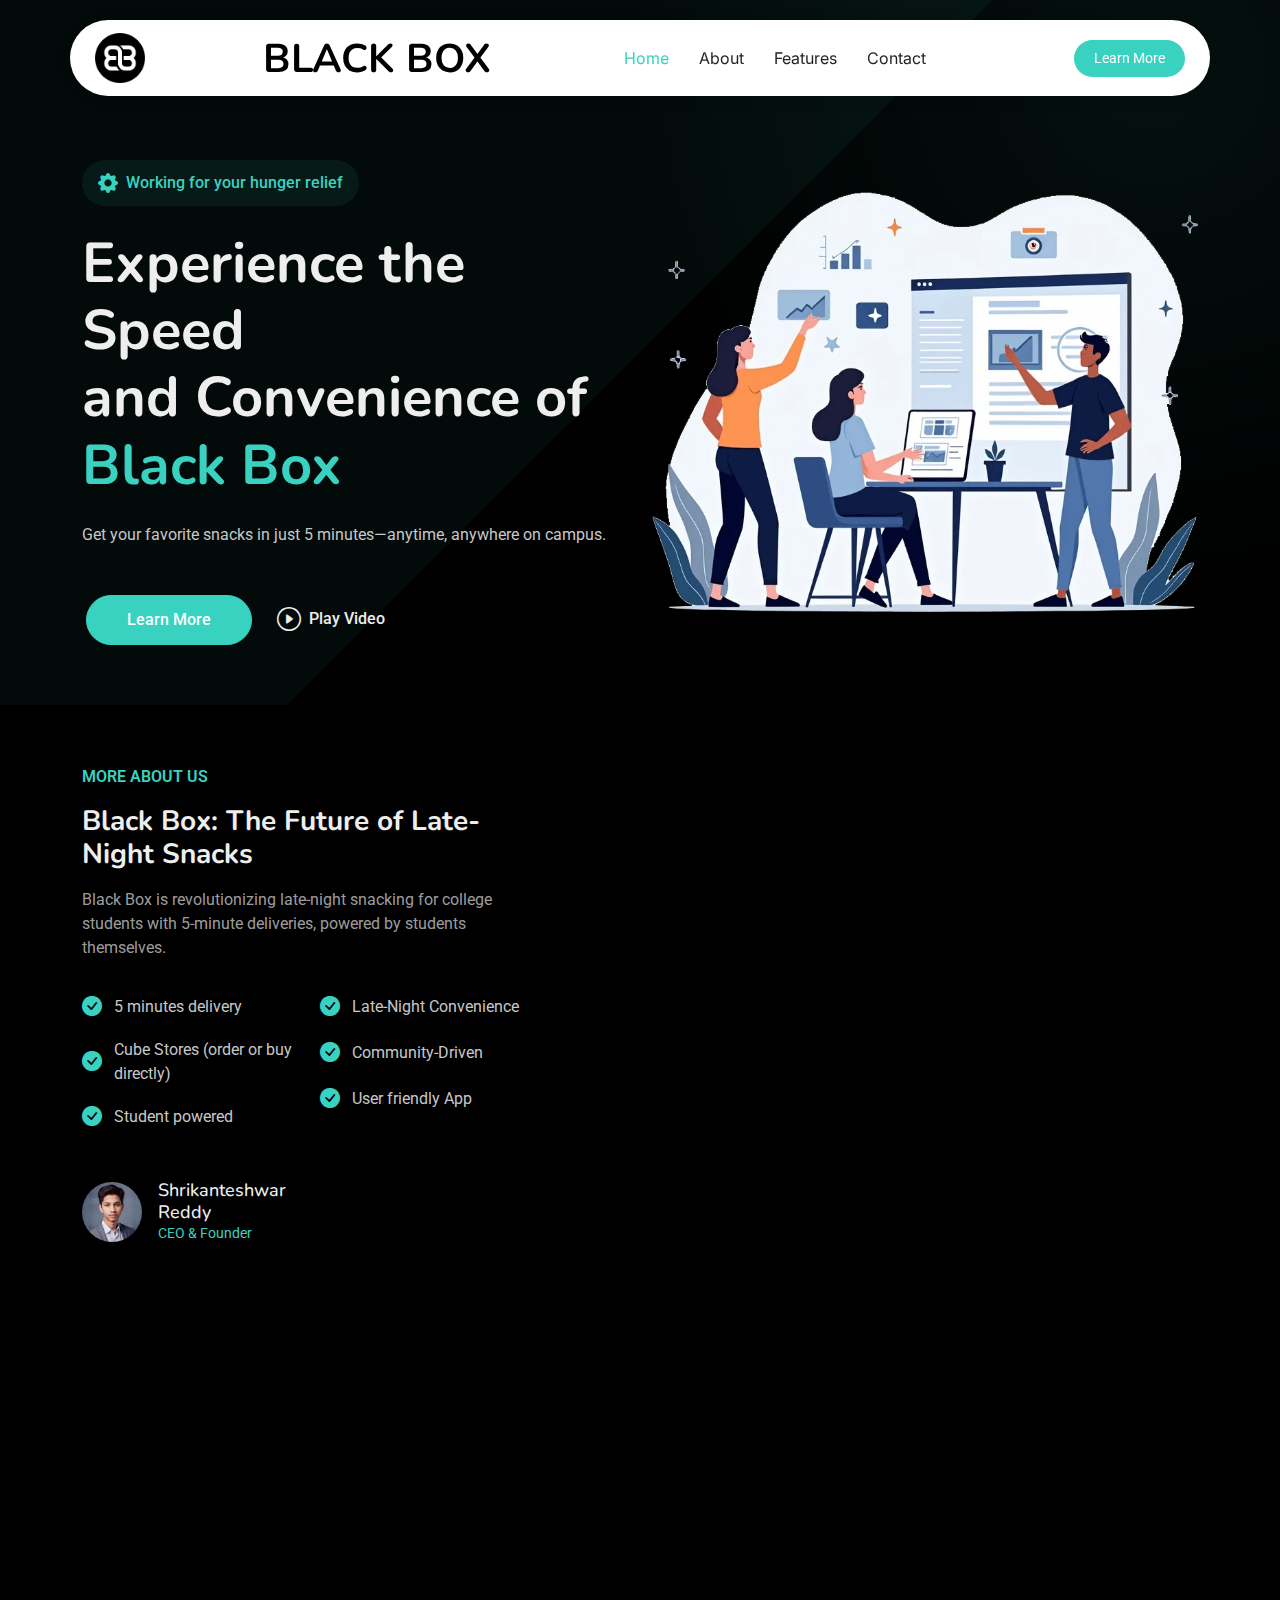
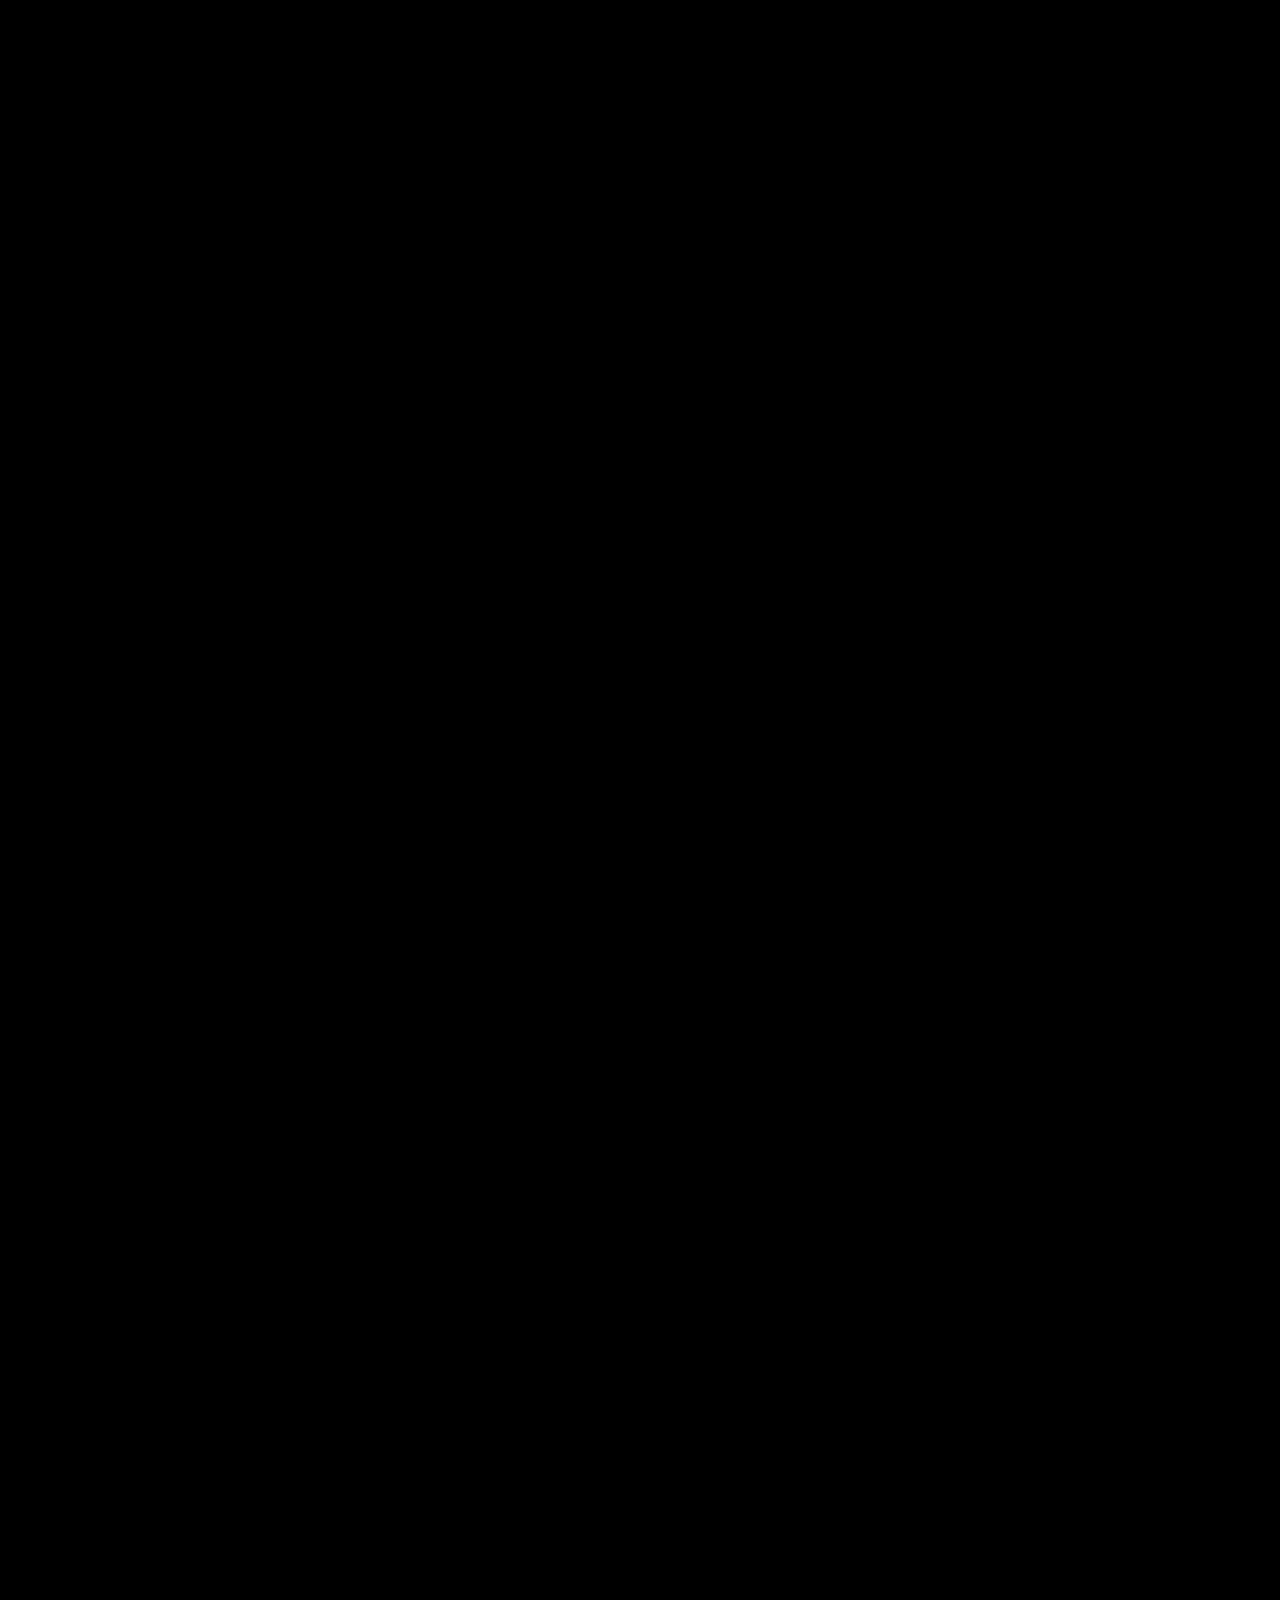
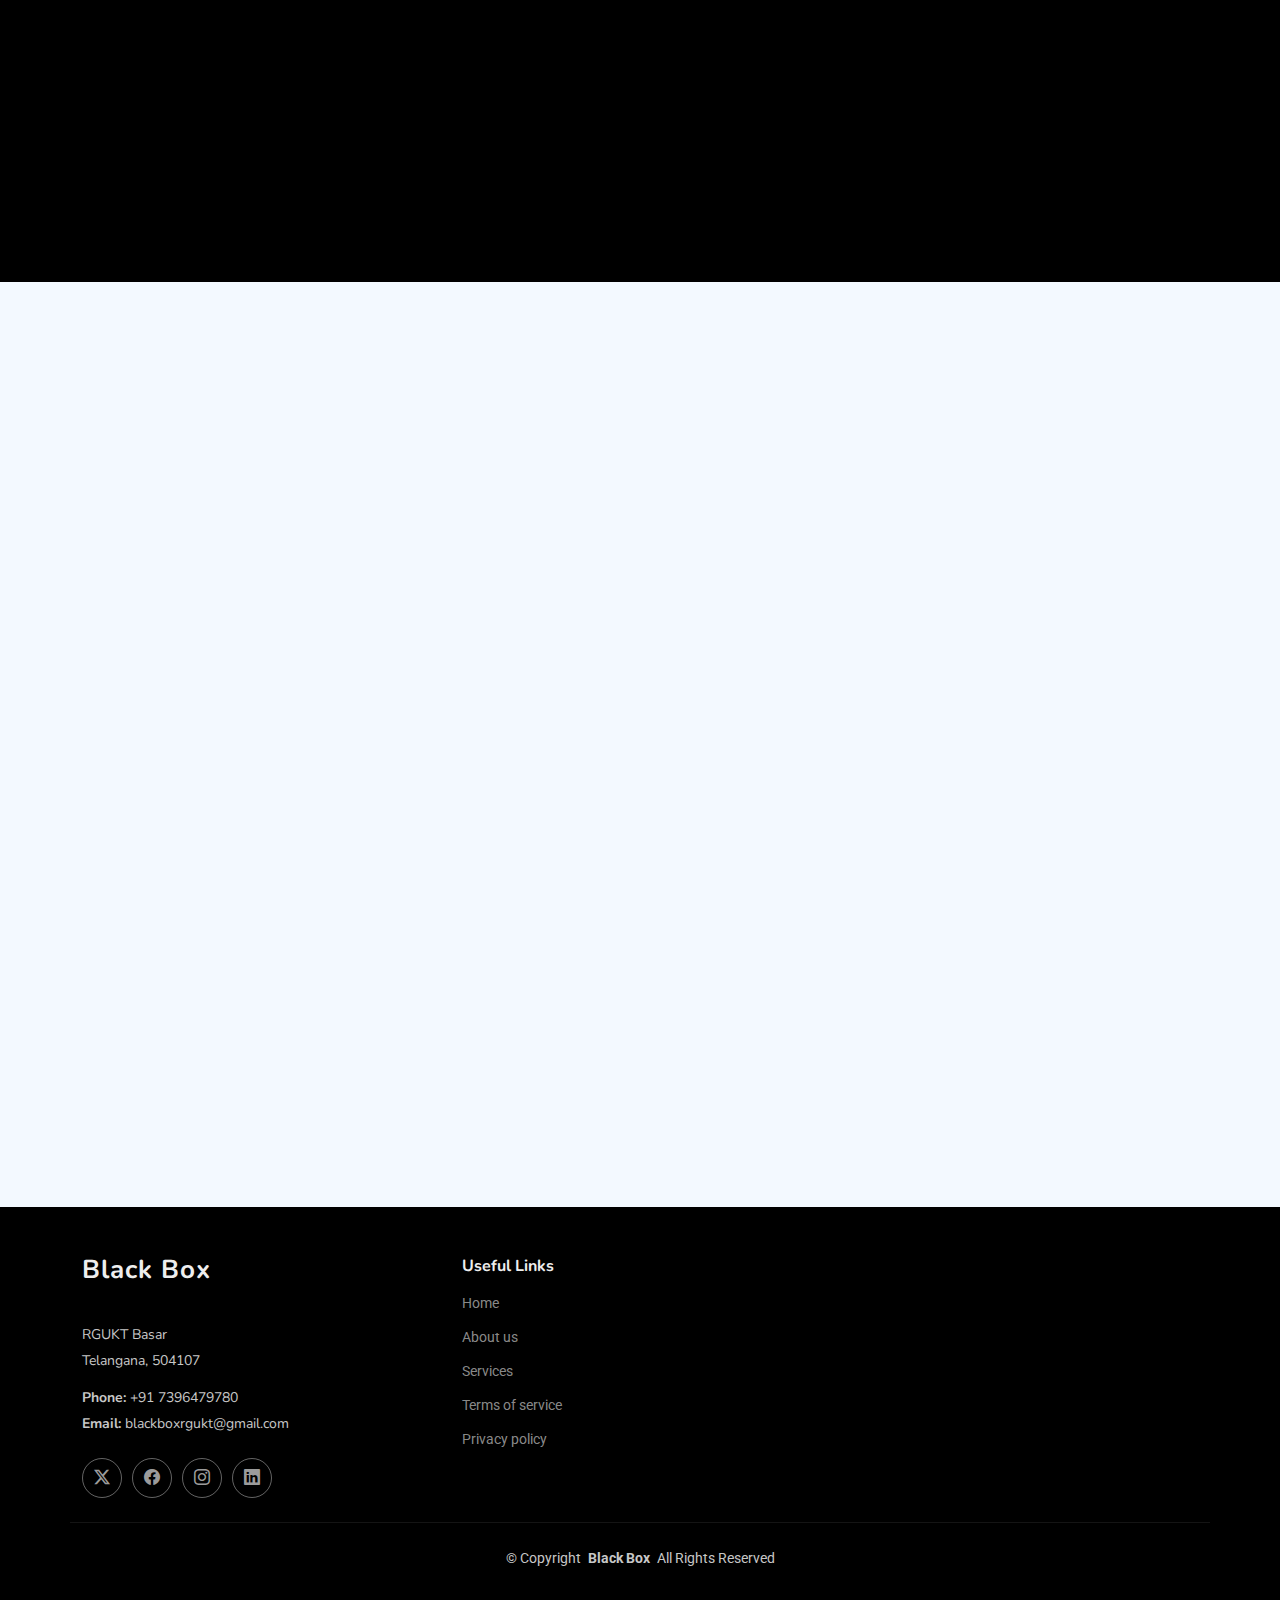
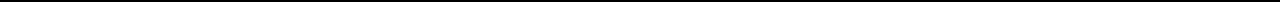
<file: index.html>
<!DOCTYPE html>
<html lang="en">

<head>
  <meta charset="utf-8">
  <meta content="width=device-width, initial-scale=1.0" name="viewport">
  <title>Black Box Hub</title>
  <meta name="description" content="">
  <meta name="keywords" content="">

  <!-- Favicons -->
  <link href="assets/img/favicon.png" rel="icon">
  <link href="assets/img/apple-touch-icon.png" rel="apple-touch-icon">

  <!-- Fonts -->
  <link href="https://fonts.googleapis.com" rel="preconnect">
  <link href="https://fonts.gstatic.com" rel="preconnect" crossorigin>
  <link href="https://fonts.googleapis.com/css2?family=Roboto:ital,wght@0,100;0,300;0,400;0,500;0,700;0,900;1,100;1,300;1,400;1,500;1,700;1,900&family=Inter:wght@100;200;300;400;500;600;700;800;900&family=Nunito:ital,wght@0,200;0,300;0,400;0,500;0,600;0,700;0,800;0,900;1,200;1,300;1,400;1,500;1,600;1,700;1,800;1,900&display=swap" rel="stylesheet">

  <!-- Vendor CSS Files -->
  <link href="assets/vendor/bootstrap/css/bootstrap.min.css" rel="stylesheet">
  <link href="assets/vendor/bootstrap-icons/bootstrap-icons.css" rel="stylesheet">
  <link href="assets/vendor/aos/aos.css" rel="stylesheet">
  <link href="assets/vendor/glightbox/css/glightbox.min.css" rel="stylesheet">
  <link href="assets/vendor/swiper/swiper-bundle.min.css" rel="stylesheet">

  <!-- Main CSS File -->
  <link href="assets/css/main.css" rel="stylesheet">

</head>

<body class="index-page">

  <header id="header" class="header d-flex align-items-center fixed-top">
    <div class="header-container container-fluid container-xl position-relative d-flex align-items-center justify-content-between">
        <img src="assets/img/logo.png" width="50px">
        <h1 class="sitename" style="color: black; margin-top: 10px; align-self: start;"><b>BLACK BOX</b></h1>
      </a>

      <nav id="navmenu" class="navmenu">
        <ul>
          <li><a href="#hero" class="active">Home</a></li>
          <li><a href="#about">About</a></li>
          <li><a href="#features">Features</a></li>
          <li><a href="#contact">Contact</a></li>
        </ul>
        <i class="mobile-nav-toggle d-xl-none bi bi-list"></i>
      </nav>

      <a class="btn-getstarted" href="index.html#about">Learn More</a>

    </div>
  </header>

  <main class="main">

    <!-- Hero Section -->
    <section id="hero" class="hero section">

      <div class="container" data-aos="fade-up" data-aos-delay="100">

        <div class="row align-items-center">
          <div class="col-lg-6">
            <div class="hero-content" data-aos="fade-up" data-aos-delay="200">
              <div class="company-badge mb-4">
                <i class="bi bi-gear-fill me-2"></i>
                Working for your hunger relief
              </div>

              <h1 class="mb-4">
                Experience the Speed <br>
                and Convenience of <br>
                <span class="accent-text">Black Box</span>
              </h1>

              <p class="mb-4 mb-md-5">
                Get your favorite snacks in just 5 minutes—anytime, anywhere on campus.
              </p>

              <div class="hero-buttons">
                <a href="#about" class="btn btn-primary me-0 me-sm-2 mx-1">Learn More</a>
                <a href="" class="btn btn-link mt-2 mt-sm-0 glightbox">
                  <i class="bi bi-play-circle me-1"></i>
                  Play Video
                </a>
              </div>
            </div>
          </div>

          <div class="col-lg-6">
            <div class="hero-image" data-aos="zoom-out" data-aos-delay="300">
              <img src="assets/img/illustration-1.webp" alt="Hero Image" class="img-fluid">
            </div>
          </div>
        </div>

      </div>

    </section><!-- /Hero Section -->

    <!-- About Section -->
    <section id="about" class="about section">

      <div class="container" data-aos="fade-up" data-aos-delay="100">

        <div class="row gy-4 align-items-center justify-content-between">

          <div class="col-xl-5" data-aos="fade-up" data-aos-delay="200">
            <span class="about-meta">MORE ABOUT US</span>
            <h2 class="about-title">Black Box: The Future of Late-Night Snacks</h2>
            <p class="about-description">Black Box is revolutionizing late-night snacking for college students with 5-minute deliveries, powered by students themselves. </p>

            <div class="row feature-list-wrapper">
              <div class="col-md-6">
                <ul class="feature-list">
                  <li><i class="bi bi-check-circle-fill"></i> 5 minutes delivery</li>
                  <li><i class="bi bi-check-circle-fill"></i> Cube Stores (order or buy directly)</li>
                  <li><i class="bi bi-check-circle-fill"></i> Student powered</li>
                </ul>
              </div>
              <div class="col-md-6">
                <ul class="feature-list">
                  <li><i class="bi bi-check-circle-fill"></i> Late-Night Convenience</li>
                  <li><i class="bi bi-check-circle-fill"></i> Community-Driven</li>
                  <li><i class="bi bi-check-circle-fill"></i> User friendly App</li>
                </ul>
              </div>
            </div>

            <div class="info-wrapper">
              <div class="row gy-4">
                <div class="col-lg-5">
                  <div class="profile d-flex align-items-center gap-3">
                    <img src="1710334328591.jpg" alt="CEO Profile" class="profile-image">
                    <div>
                      <h4 class="profile-name">Shrikanteshwar Reddy</h4>
                      <p class="profile-position">CEO &amp; Founder</p>
                    </div>
                  </div>
                </div>
              </div>
            </div>
          </div>

          <div class="col-xl-6" data-aos="fade-up" data-aos-delay="300">
            <div class="image-wrapper">
              <div class="images position-relative" data-aos="zoom-out" data-aos-delay="400">
                <img src="assets/img/about-5.webp" alt="Business Meeting" class="img-fluid main-image rounded-4">
                <img src="assets/img/about-2.webp" alt="Team Discussion" class="img-fluid small-image rounded-4">
              </div>
            </div>
          </div>
        </div>

      </div>

    </section><!-- /About Section -->

    <!-- Features Section -->
    <section id="features" class="features section">

      <!-- Section Title -->
      <div class="container section-title" data-aos="fade-up">
        <h2>Features</h2>
        <p>Explore the key features that make Black Box the go-to late-night snack solution for students.</p>
      </div><!-- End Section Title -->

      <div class="container">

        <div class="d-flex justify-content-center">

          <ul class="nav nav-tabs" data-aos="fade-up" data-aos-delay="100">

            <li class="nav-item">
              <a class="nav-link active show" data-bs-toggle="tab" data-bs-target="#features-tab-1">
                <h4>Fast Delivery</h4>
              </a>
            </li><!-- End tab nav item -->

            <li class="nav-item">
              <a class="nav-link" data-bs-toggle="tab" data-bs-target="#features-tab-2">
                <h4>Cube Stores</h4>
              </a><!-- End tab nav item -->

            </li>
            <li class="nav-item">
              <a class="nav-link" data-bs-toggle="tab" data-bs-target="#features-tab-3">
                <h4>Student-Powered</h4>
              </a>
            </li><!-- End tab nav item -->

          </ul>

        </div>

        <div class="tab-content" data-aos="fade-up" data-aos-delay="200">

          <div class="tab-pane fade active show" id="features-tab-1">
            <div class="row">
              <div class="col-lg-6 order-2 order-lg-1 mt-3 mt-lg-0 d-flex flex-column justify-content-center">
                <h3>Get Your Snacks in No Time!</h3>
                <p class="fst-italic">
                  We deliver your snacks in just 5 minutes, ensuring you never have to wait long for your cravings to be satisfied.
                </p>
                <ul>
                  <li><i class="bi bi-check2-all"></i> <span>Lightning-fast delivery powered by local student drivers.</span></li>
                  <li><i class="bi bi-check2-all"></i> <span>Seamless app experience for easy ordering.</span></li>
                  <li><i class="bi bi-check2-all"></i> <span>Track deliveries in real-time for full transparency.</span></li>
                </ul>
              </div>
              <div class="col-lg-6 order-1 order-lg-2 text-center">
                <img src="assets/img/features-illustration-1.webp" alt="" class="img-fluid">
              </div>
            </div>
          </div><!-- End tab content item -->

          <div class="tab-pane fade" id="features-tab-2">
            <div class="row">
              <div class="col-lg-6 order-2 order-lg-1 mt-3 mt-lg-0 d-flex flex-column justify-content-center">
                <h3>Snacks Just Around the Corner</h3>
                <p class="fst-italic">
                  Our Cube Stores are strategically placed across campuses, offering a quick stop for both ordering and in-store purchases.
                </p>
                <ul>
                  <li><i class="bi bi-check2-all"></i> <span>Pick up snacks anytime from our campus stores.</span></li>
                  <li><i class="bi bi-check2-all"></i> <span>In-store and online ordering options.</span></li>
                  <li><i class="bi bi-check2-all"></i> <span>No more waiting for delivery, just grab and go.</span></li>
                </ul>
              </div>
              <div class="col-lg-6 order-1 order-lg-2 text-center">
                <img src="assets/img/features-illustration-2.webp" alt="" class="img-fluid">
              </div>
            </div>
          </div><!-- End tab content item -->

          <div class="tab-pane fade" id="features-tab-3">
            <div class="row">
              <div class="col-lg-6 order-2 order-lg-1 mt-3 mt-lg-0 d-flex flex-column justify-content-center">
                <h3>Empowering Student Jobs</h3>
                <ul>
                  <li><i class="bi bi-check2-all"></i> <span>Flexible part-time jobs for students.</span></li>
                  <li><i class="bi bi-check2-all"></i> <span>Peer-driven delivery network supporting the community.</span></li>
                  <li><i class="bi bi-check2-all"></i> <span>Opportunities to gain real-world work experience while studying.</span></li>
                </ul>
                <p class="fst-italic">
                  Black Box creates job opportunities for students, ensuring the service is run by those who understand the campus needs best.
                </p>
              </div>
              <div class="col-lg-6 order-1 order-lg-2 text-center">
                <img src="assets/img/features-illustration-3.webp" alt="" class="img-fluid">
              </div>
            </div>
          </div><!-- End tab content item -->

        </div>

      </div>

    </section><!-- /Features Section -->

    <!-- Features Cards Section -->
    <section id="features-cards" class="features-cards section">

      <div class="container">

        <div class="row gy-4">

          <div class="col-xl-3 col-md-6" data-aos="zoom-in" data-aos-delay="100">
            <div class="feature-box orange">
              <i class="bi bi-award"></i>
              <h4>Community-Driven</h4>
              <p>Black Box fosters a strong community by supporting local students and creating jobs within campus ecosystems.</p>
            </div>
          </div><!-- End Feature Borx-->

          <div class="col-xl-3 col-md-6" data-aos="zoom-in" data-aos-delay="200">
            <div class="feature-box blue">
              <i class="bi bi-patch-check"></i>
              <h4>Customizable Orders</h4>
              <p>Tailor your snack orders to your preferences with a variety of options and add-ons available to suit every craving.</p>
            </div>
          </div><!-- End Feature Borx-->

          <div class="col-xl-3 col-md-6" data-aos="zoom-in" data-aos-delay="300">
            <div class="feature-box green">
              <i class="bi bi-sunrise"></i>
              <h4>Technology-Driven</h4>
              <p>Leveraging cutting-edge technology to ensure fast, reliable, and seamless operations for a top-tier customer experience.</p>
            </div>
          </div><!-- End Feature Borx-->

          <div class="col-xl-3 col-md-6" data-aos="zoom-in" data-aos-delay="400">
            <div class="feature-box red">
              <i class="bi bi-shield-check"></i>
              <h4>24/7 Support</h4>
              <p>Our dedicated customer support team is available around the clock to assist with any queries or issues you may face.</p>
            </div>
          </div><!-- End Feature Borx-->

        </div>

      </div>

    </section><!-- /Features Cards Section -->

    <!-- Features 2 Section -->
    <section id="features-2" class="features-2 section">

      <div class="container" data-aos="fade-up" data-aos-delay="100">

        <div class="row align-items-center">

          <div class="col-lg-4">

            <div class="feature-item text-end mb-5" data-aos="fade-right" data-aos-delay="200">
              <div class="d-flex align-items-center justify-content-end gap-4">
                <div class="feature-content">
                  <h3>Use On Any Device</h3>
                  <p>The Black Box app offers seamless functionality across various devices, ensuring an optimized experience whether you're on a phone, tablet, or desktop.</p>
                </div>
                <div class="feature-icon flex-shrink-0">
                  <i class="bi bi-display"></i>
                </div>
              </div>
            </div><!-- End .feature-item -->

            <div class="feature-item text-end mb-5" data-aos="fade-right" data-aos-delay="300">
              <div class="d-flex align-items-center justify-content-end gap-4">
                <div class="feature-content">
                  <h3>Feather Icons</h3>
                  <p>The app uses Feather icons for a clean and minimalist design, enhancing the user experience with simple, intuitive visual cues.</p>
                </div>
                <div class="feature-icon flex-shrink-0">
                  <i class="bi bi-feather"></i>
                </div>
              </div>
            </div><!-- End .feature-item -->

            <div class="feature-item text-end" data-aos="fade-right" data-aos-delay="400">
              <div class="d-flex align-items-center justify-content-end gap-4">
                <div class="feature-content">
                  <h3>Retina Ready</h3>
                  <p> The Black Box app is optimized for high-resolution screens, delivering crisp and clear visuals on Retina displays. </p>
                </div>
                <div class="feature-icon flex-shrink-0">
                  <i class="bi bi-eye"></i>
                </div>
              </div>
            </div><!-- End .feature-item -->

          </div>

          <div class="col-lg-4" data-aos="zoom-in" data-aos-delay="200">
            <div class="phone-mockup text-center">
              <img src="assets/img/phone-app-screen.png" alt="Phone Mockup" class="img-fluid">
            </div>
          </div><!-- End Phone Mockup -->

          <div class="col-lg-4">

            <div class="feature-item mb-5" data-aos="fade-left" data-aos-delay="200">
              <div class="d-flex align-items-center gap-4">
                <div class="feature-icon flex-shrink-0">
                  <i class="bi bi-code-square"></i>
                </div>
                <div class="feature-content">
                  <h3>W3c Valid Code</h3>
                  <p> The app is built with W3C-valid HTML and CSS code, ensuring high-quality web standards and compatibility.</p>
                </div>
              </div>
            </div><!-- End .feature-item -->

            <div class="feature-item mb-5" data-aos="fade-left" data-aos-delay="300">
              <div class="d-flex align-items-center gap-4">
                <div class="feature-icon flex-shrink-0">
                  <i class="bi bi-phone"></i>
                </div>
                <div class="feature-content">
                  <h3>Fully Responsive</h3>
                  <p> The Black Box app automatically adjusts to fit any screen size, from mobile phones to desktop monitors.</p>
                </div>
              </div>
            </div><!-- End .feature-item -->

            <div class="feature-item" data-aos="fade-left" data-aos-delay="400">
              <div class="d-flex align-items-center gap-4">
                <div class="feature-icon flex-shrink-0">
                  <i class="bi bi-browser-chrome"></i>
                </div>
                <div class="feature-content">
                  <h3>Browser Compatibility</h3>
                  <p> The app is compatible with all major browsers, ensuring it functions smoothly on Chrome, Firefox, Safari, and Edge.</p>
                </div>
              </div>
            </div><!-- End .feature-item -->

          </div>
        </div>

      </div>

    </section><!-- /Features 2 Section -->

    <!-- Stats Section -->
    <section id="stats" class="stats section">

      <div class="container" data-aos="fade-up" data-aos-delay="100">

        <div class="row gy-4">

          <div class="col-lg-3 col-md-6">
            <div class="stats-item text-center w-100 h-100">
              <span data-purecounter-start="0" data-purecounter-end="1" data-purecounter-duration="1" class="purecounter"></span>
              <p>Month of trial testing</p>
            </div>
          </div><!-- End Stats Item -->

          <div class="col-lg-3 col-md-6">
            <div class="stats-item text-center w-100 h-100">
              <span data-purecounter-start="0" data-purecounter-end="500" data-purecounter-duration="1" class="purecounter"></span>
              <p>Customers</p>
            </div>
          </div><!-- End Stats Item -->

          <div class="col-lg-3 col-md-6">
            <div class="stats-item text-center w-100 h-100">
              <span data-purecounter-start="0" data-purecounter-end="40000" data-purecounter-duration="1" class="purecounter"></span>
              <p>Worth Sales</p>
            </div>
          </div><!-- End Stats Item -->

          <div class="col-lg-3 col-md-6">
            <div class="stats-item text-center w-100 h-100">
              <span data-purecounter-start="0" data-purecounter-end="10" data-purecounter-duration="1" class="purecounter"></span>
              <p>Team members</p>
            </div>
          </div><!-- End Stats Item -->

        </div>

      </div>

    </section><!-- /Stats Section -->

    <!--services and pricing section-->


    <!-- Contact Section -->
    <section id="contact" class="contact section light-background">

      <!-- Section Title -->
      <div class="container section-title" data-aos="fade-up">
        <h2 class="text-dark">Contact</h2>
        <p class="text-dark">Got questions or need assistance? Reach out to us! We’re here to help with any inquiries about the Black Box app or our services.</p>
      </div><!-- End Section Title -->

      <div class="container" data-aos="fade-up" data-aos-delay="100">

        <div class="row g-4 g-lg-5">
          <div class="col-lg-5">
            <div class="info-box" data-aos="fade-up" data-aos-delay="200">
              <h3 class="text-dark">Contact Info</h3>
              <p class="text-dark">Got questions or need assistance? Reach out to us! We’re here to help with any inquiries about the Black Box app or our services.</p>

              <div class="info-item" data-aos="fade-up" data-aos-delay="300">
                <div class="icon-box">
                  <i class="bi bi-geo-alt"></i>
                </div>
                <div class="content">
                  <h4 class="text-dark">Our Location</h4>
                  <p class="text-dark">RGUKT Basar</p>
                  <p class="text-dark">Telangana, 504107</p>
                </div>
              </div>

              <div class="info-item" data-aos="fade-up" data-aos-delay="400">
                <div class="icon-box">
                  <i class="bi bi-telephone"></i>
                </div>
                <div class="content">
                  <h4 class="text-dark">Phone Number</h4>
                  <p class="text-dark">+91 7396479780</p>
                </div>
              </div>

              <div class="info-item" data-aos="fade-up" data-aos-delay="500">
                <div class="icon-box">
                  <i class="bi bi-envelope"></i>
                </div>
                <div class="content">
                  <h4 class="text-dark">Email Address</h4>
                  <p class="text-dark">blackboxrgukt@gmail.com</p>
                </div>
              </div>
            </div>
          </div>

          <div class="col-lg-7">
            <div class="contact-form" data-aos="fade-up" data-aos-delay="300">
              <h3 class="text-dark">Get In Touch</h3>
              <p class="text-dark">Stay connected with us! Fill out the form below, and our team will get back to you as soon as possible to assist with any questions or support needs.</p>

              <form action="forms/contact.php" method="post" class="php-email-form" data-aos="fade-up" data-aos-delay="200">
                <div class="row gy-4">

                  <div class="col-md-6">
                    <input type="text" name="name" class="form-control text-dark" placeholder="Your Name" required="">
                  </div>

                  <div class="col-md-6 ">
                    <input type="email" class="form-control text-dark" name="email" placeholder="Your Email" required="">
                  </div>

                  <div class="col-12">
                    <input type="text" class="form-control text-dark" name="subject" placeholder="Subject" required="">
                  </div>

                  <div class="col-12">
                    <textarea class="form-control text-dark" name="message" rows="6" placeholder="Message" required=""></textarea>
                  </div>

                  <div class="col-12 text-center">
                    <div class="loading text-dark">Loading</div>
                    <div class="error-message text-dark"></div>
                    <div class="sent-message text-dark">Your message has been sent. Thank you!</div>

                    <button type="submit" class="btn text-dark">Send Message</button>
                  </div>

                </div>
              </form>

            </div>
          </div>

        </div>

      </div>

    </section><!-- /Contact Section -->

  </main>

  <footer id="footer" class="footer">

    <div class="container footer-top">
      <div class="row gy-4">
        <div class="col-lg-4 col-md-6 footer-about">
          <a href="index.html" class="logo d-flex align-items-center">
            <span class="sitename">Black Box</span>
          </a>
          <div class="footer-contact pt-3">
            <p>RGUKT Basar</p>
            <p>Telangana, 504107</p>
            <p class="mt-3"><strong>Phone:</strong> <span>+91 7396479780</span></p>
            <p><strong>Email:</strong> <span>blackboxrgukt@gmail.com</span></p>
          </div>
          <div class="social-links d-flex mt-4">
            <a href=""><i class="bi bi-twitter-x"></i></a>
            <a href=""><i class="bi bi-facebook"></i></a>
            <a href=""><i class="bi bi-instagram"></i></a>
            <a href=""><i class="bi bi-linkedin"></i></a>
          </div>
        </div>

        <div class="col-lg-2 col-md-3 footer-links">
          <h4>Useful Links</h4>
          <ul>
            <li><a href="#">Home</a></li>
            <li><a href="#">About us</a></li>
            <li><a href="#">Services</a></li>
            <li><a href="#">Terms of service</a></li>
            <li><a href="#">Privacy policy</a></li>
          </ul>
        </div>


      </div>
    </div>

    <div class="container copyright text-center mt-4">
      <p>© <span>Copyright</span> <strong class="px-1 sitename">Black Box</strong> <span>All Rights Reserved</span></p>
      <div class="credits">
        
      </div>
    </div>

  </footer>

  <!-- Scroll Top -->
  <a href="#" id="scroll-top" class="scroll-top d-flex align-items-center justify-content-center"><i class="bi bi-arrow-up-short"></i></a>

  <!-- Vendor JS Files -->
  <script src="assets/vendor/bootstrap/js/bootstrap.bundle.min.js"></script>
  <script src="assets/vendor/php-email-form/validate.js"></script>
  <script src="assets/vendor/aos/aos.js"></script>
  <script src="assets/vendor/glightbox/js/glightbox.min.js"></script>
  <script src="assets/vendor/swiper/swiper-bundle.min.js"></script>
  <script src="assets/vendor/purecounter/purecounter_vanilla.js"></script>

  <!-- Main JS File -->
  <script src="assets/js/main.js"></script>

</body>

</html>
</file>
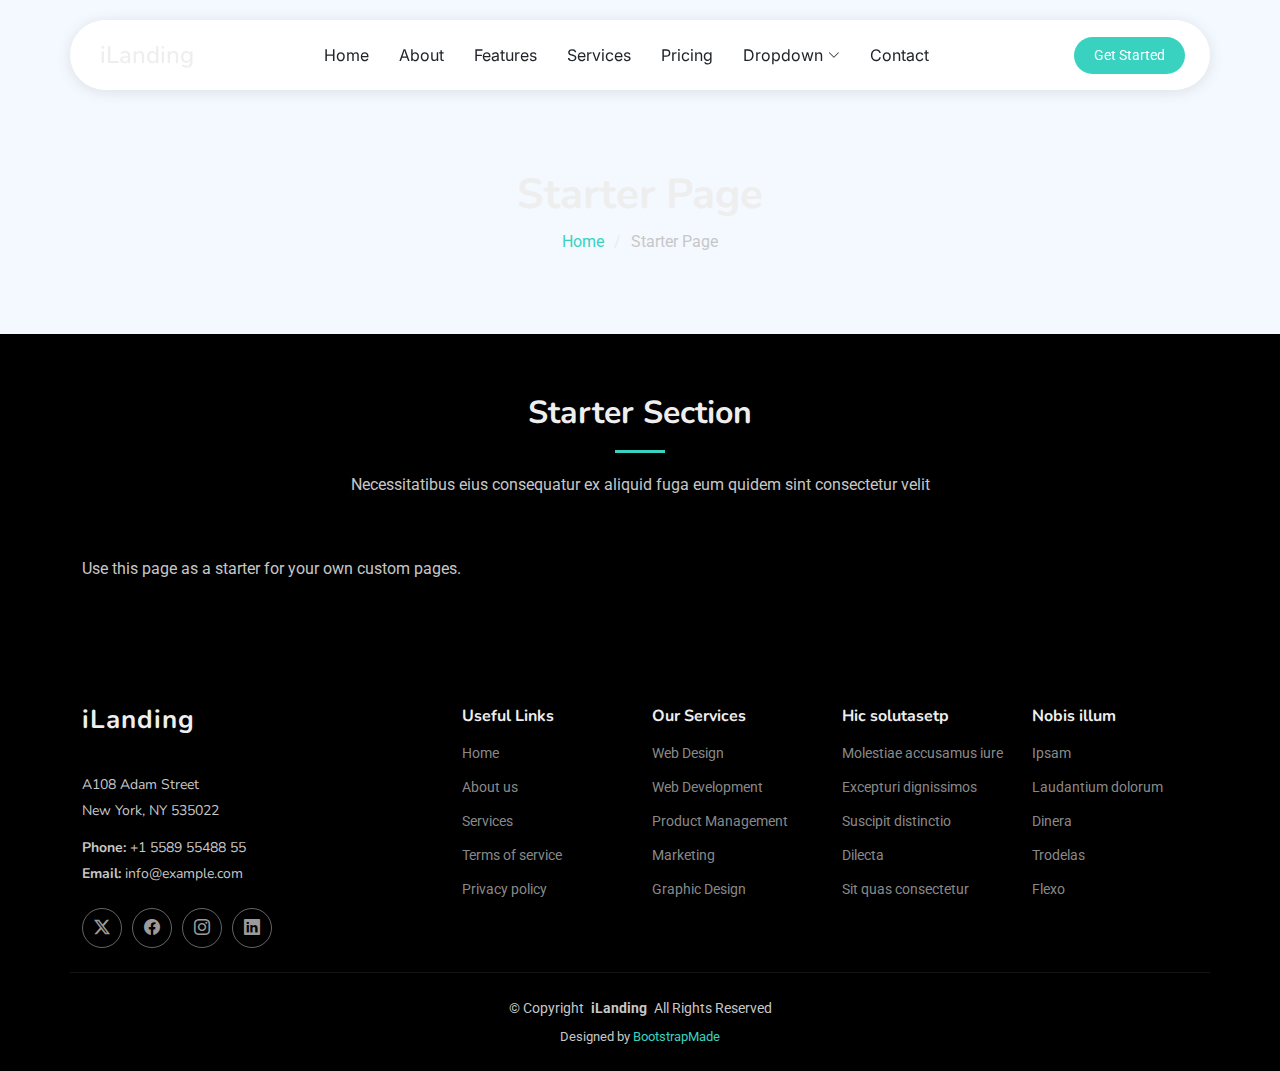
<file: starter-page.html>
<!DOCTYPE html>
<html lang="en">

<head>
  <meta charset="utf-8">
  <meta content="width=device-width, initial-scale=1.0" name="viewport">
  <title>Starter Page - iLanding Bootstrap Template</title>
  <meta name="description" content="">
  <meta name="keywords" content="">

  <!-- Favicons -->
  <link href="assets/img/favicon.png" rel="icon">
  <link href="assets/img/apple-touch-icon.png" rel="apple-touch-icon">

  <!-- Fonts -->
  <link href="https://fonts.googleapis.com" rel="preconnect">
  <link href="https://fonts.gstatic.com" rel="preconnect" crossorigin>
  <link href="https://fonts.googleapis.com/css2?family=Roboto:ital,wght@0,100;0,300;0,400;0,500;0,700;0,900;1,100;1,300;1,400;1,500;1,700;1,900&family=Inter:wght@100;200;300;400;500;600;700;800;900&family=Nunito:ital,wght@0,200;0,300;0,400;0,500;0,600;0,700;0,800;0,900;1,200;1,300;1,400;1,500;1,600;1,700;1,800;1,900&display=swap" rel="stylesheet">

  <!-- Vendor CSS Files -->
  <link href="assets/vendor/bootstrap/css/bootstrap.min.css" rel="stylesheet">
  <link href="assets/vendor/bootstrap-icons/bootstrap-icons.css" rel="stylesheet">
  <link href="assets/vendor/aos/aos.css" rel="stylesheet">
  <link href="assets/vendor/glightbox/css/glightbox.min.css" rel="stylesheet">
  <link href="assets/vendor/swiper/swiper-bundle.min.css" rel="stylesheet">

  <!-- Main CSS File -->
  <link href="assets/css/main.css" rel="stylesheet">

  <!-- =======================================================
  * Template Name: iLanding
  * Template URL: https://bootstrapmade.com/ilanding-bootstrap-landing-page-template/
  * Updated: Nov 12 2024 with Bootstrap v5.3.3
  * Author: BootstrapMade.com
  * License: https://bootstrapmade.com/license/
  ======================================================== -->
</head>

<body class="starter-page-page">

  <header id="header" class="header d-flex align-items-center fixed-top">
    <div class="header-container container-fluid container-xl position-relative d-flex align-items-center justify-content-between">

      <a href="index.html" class="logo d-flex align-items-center me-auto me-xl-0">
        <!-- Uncomment the line below if you also wish to use an image logo -->
        <!-- <img src="assets/img/logo.png" alt=""> -->
        <h1 class="sitename">iLanding</h1>
      </a>

      <nav id="navmenu" class="navmenu">
        <ul>
          <li><a href="#hero">Home</a></li>
          <li><a href="#about">About</a></li>
          <li><a href="#features">Features</a></li>
          <li><a href="#services">Services</a></li>
          <li><a href="#pricing">Pricing</a></li>
          <li class="dropdown"><a href="#"><span>Dropdown</span> <i class="bi bi-chevron-down toggle-dropdown"></i></a>
            <ul>
              <li><a href="#">Dropdown 1</a></li>
              <li class="dropdown"><a href="#"><span>Deep Dropdown</span> <i class="bi bi-chevron-down toggle-dropdown"></i></a>
                <ul>
                  <li><a href="#">Deep Dropdown 1</a></li>
                  <li><a href="#">Deep Dropdown 2</a></li>
                  <li><a href="#">Deep Dropdown 3</a></li>
                  <li><a href="#">Deep Dropdown 4</a></li>
                  <li><a href="#">Deep Dropdown 5</a></li>
                </ul>
              </li>
              <li><a href="#">Dropdown 2</a></li>
              <li><a href="#">Dropdown 3</a></li>
              <li><a href="#">Dropdown 4</a></li>
            </ul>
          </li>
          <li><a href="#contact">Contact</a></li>
        </ul>
        <i class="mobile-nav-toggle d-xl-none bi bi-list"></i>
      </nav>

      <a class="btn-getstarted" href="index.html#about">Get Started</a>

    </div>
  </header>

  <main class="main">

    <!-- Page Title -->
    <div class="page-title light-background">
      <div class="container">
        <h1>Starter Page</h1>
        <nav class="breadcrumbs">
          <ol>
            <li><a href="index.html">Home</a></li>
            <li class="current">Starter Page</li>
          </ol>
        </nav>
      </div>
    </div><!-- End Page Title -->

    <!-- Starter Section Section -->
    <section id="starter-section" class="starter-section section">

      <!-- Section Title -->
      <div class="container section-title" data-aos="fade-up">
        <h2>Starter Section</h2>
        <p>Necessitatibus eius consequatur ex aliquid fuga eum quidem sint consectetur velit</p>
      </div><!-- End Section Title -->

      <div class="container" data-aos="fade-up">
        <p>Use this page as a starter for your own custom pages.</p>
      </div>

    </section><!-- /Starter Section Section -->

  </main>

  <footer id="footer" class="footer">

    <div class="container footer-top">
      <div class="row gy-4">
        <div class="col-lg-4 col-md-6 footer-about">
          <a href="index.html" class="logo d-flex align-items-center">
            <span class="sitename">iLanding</span>
          </a>
          <div class="footer-contact pt-3">
            <p>A108 Adam Street</p>
            <p>New York, NY 535022</p>
            <p class="mt-3"><strong>Phone:</strong> <span>+1 5589 55488 55</span></p>
            <p><strong>Email:</strong> <span>info@example.com</span></p>
          </div>
          <div class="social-links d-flex mt-4">
            <a href=""><i class="bi bi-twitter-x"></i></a>
            <a href=""><i class="bi bi-facebook"></i></a>
            <a href=""><i class="bi bi-instagram"></i></a>
            <a href=""><i class="bi bi-linkedin"></i></a>
          </div>
        </div>

        <div class="col-lg-2 col-md-3 footer-links">
          <h4>Useful Links</h4>
          <ul>
            <li><a href="#">Home</a></li>
            <li><a href="#">About us</a></li>
            <li><a href="#">Services</a></li>
            <li><a href="#">Terms of service</a></li>
            <li><a href="#">Privacy policy</a></li>
          </ul>
        </div>

        <div class="col-lg-2 col-md-3 footer-links">
          <h4>Our Services</h4>
          <ul>
            <li><a href="#">Web Design</a></li>
            <li><a href="#">Web Development</a></li>
            <li><a href="#">Product Management</a></li>
            <li><a href="#">Marketing</a></li>
            <li><a href="#">Graphic Design</a></li>
          </ul>
        </div>

        <div class="col-lg-2 col-md-3 footer-links">
          <h4>Hic solutasetp</h4>
          <ul>
            <li><a href="#">Molestiae accusamus iure</a></li>
            <li><a href="#">Excepturi dignissimos</a></li>
            <li><a href="#">Suscipit distinctio</a></li>
            <li><a href="#">Dilecta</a></li>
            <li><a href="#">Sit quas consectetur</a></li>
          </ul>
        </div>

        <div class="col-lg-2 col-md-3 footer-links">
          <h4>Nobis illum</h4>
          <ul>
            <li><a href="#">Ipsam</a></li>
            <li><a href="#">Laudantium dolorum</a></li>
            <li><a href="#">Dinera</a></li>
            <li><a href="#">Trodelas</a></li>
            <li><a href="#">Flexo</a></li>
          </ul>
        </div>

      </div>
    </div>

    <div class="container copyright text-center mt-4">
      <p>© <span>Copyright</span> <strong class="px-1 sitename">iLanding</strong> <span>All Rights Reserved</span></p>
      <div class="credits">
        <!-- All the links in the footer should remain intact. -->
        <!-- You can delete the links only if you've purchased the pro version. -->
        <!-- Licensing information: https://bootstrapmade.com/license/ -->
        <!-- Purchase the pro version with working PHP/AJAX contact form: [buy-url] -->
        Designed by <a href="https://bootstrapmade.com/">BootstrapMade</a>
      </div>
    </div>

  </footer>

  <!-- Scroll Top -->
  <a href="#" id="scroll-top" class="scroll-top d-flex align-items-center justify-content-center"><i class="bi bi-arrow-up-short"></i></a>

  <!-- Vendor JS Files -->
  <script src="assets/vendor/bootstrap/js/bootstrap.bundle.min.js"></script>
  <script src="assets/vendor/php-email-form/validate.js"></script>
  <script src="assets/vendor/aos/aos.js"></script>
  <script src="assets/vendor/glightbox/js/glightbox.min.js"></script>
  <script src="assets/vendor/swiper/swiper-bundle.min.js"></script>
  <script src="assets/vendor/purecounter/purecounter_vanilla.js"></script>

  <!-- Main JS File -->
  <script src="assets/js/main.js"></script>

</body>

</html>
</file>
<file: assets/css/main.css>
/* Fonts */
:root {
  --default-font: "Roboto",  system-ui, -apple-system, "Segoe UI", Roboto, "Helvetica Neue", Arial, "Noto Sans", "Liberation Sans", sans-serif, "Apple Color Emoji", "Segoe UI Emoji", "Segoe UI Symbol", "Noto Color Emoji";
  --heading-font: "Nunito",  sans-serif;
  --nav-font: "Inter",  sans-serif;
}

/* Global Colors - The following color variables are used throughout the website. Updating them here will change the color scheme of the entire website */
:root { 
  --background-color: #000000; /* Background color for the entire website, including individual sections */
  --default-color: #c7c7c7; /* Default color used for the majority of the text content across the entire website */
  --heading-color: #eeeeee; /* Color for headings, subheadings and title throughout the website */
  --accent-color: #39d2c0; /* Accent color that represents your brand on the website. It's used for buttons, links, and other elements that need to stand out */
  --surface-color: #ffffff; /* The surface color is used as a background of boxed elements within sections, such as cards, icon boxes, or other elements that require a visual separation from the global background. */
  --contrast-color: #ffffff; /* Contrast color for text, ensuring readability against backgrounds of accent, heading, or default colors. */
}

/* Nav Menu Colors - The following color variables are used specifically for the navigation menu. They are separate from the global colors to allow for more customization options */
:root {
  --nav-color: #212529;  /* The default color of the main navmenu links */
  --nav-hover-color: #39d2c0; /* Applied to main navmenu links when they are hovered over or active */
  --nav-mobile-background-color: #ffffff; /* Used as the background color for mobile navigation menu */
  --nav-dropdown-background-color: #ffffff; /* Used as the background color for dropdown items that appear when hovering over primary navigation items */
  --nav-dropdown-color: #212529; /* Used for navigation links of the dropdown items in the navigation menu. */
  --nav-dropdown-hover-color: #39d2c0; /* Similar to --nav-hover-color, this color is applied to dropdown navigation links when they are hovered over. */
}

/* Color Presets - These classes override global colors when applied to any section or element, providing reuse of the sam color scheme. */

.light-background {
  --background-color: #f3f9ff;
  --surface-color: #ffffff;
}

.dark-background {
  --background-color: #39d2c0;
  --default-color: #ffffff;
  --heading-color: #ffffff;
  --surface-color: #409dfd;
  --contrast-color: #ffffff;
}

/* Smooth scroll */
:root {
  scroll-behavior: smooth;
}

/*--------------------------------------------------------------
# General Styling & Shared Classes
--------------------------------------------------------------*/
body {
  color: var(--default-color);
  background-color: var(--background-color);
  font-family: var(--default-font);
}

a {
  color: var(--accent-color);
  text-decoration: none;
  transition: 0.3s;
}

a:hover {
  color: color-mix(in srgb, var(--accent-color), transparent 25%);
  text-decoration: none;
}

h1,
h2,
h3,
h4,
h5,
h6 {
  color: var(--heading-color);
  font-family: var(--heading-font);
}

/* PHP Email Form Messages
------------------------------*/
.php-email-form .error-message {
  display: none;
  background: #df1529;
  color: #ffffff;
  text-align: left;
  padding: 15px;
  margin-bottom: 24px;
  font-weight: 600;
}

.php-email-form .sent-message {
  display: none;
  color: #ffffff;
  background: #059652;
  text-align: center;
  padding: 15px;
  margin-bottom: 24px;
  font-weight: 600;
}

.php-email-form .loading {
  display: none;
  background: var(--surface-color);
  text-align: center;
  padding: 15px;
  margin-bottom: 24px;
}

.php-email-form .loading:before {
  content: "";
  display: inline-block;
  border-radius: 50%;
  width: 24px;
  height: 24px;
  margin: 0 10px -6px 0;
  border: 3px solid var(--accent-color);
  border-top-color: var(--surface-color);
  animation: php-email-form-loading 1s linear infinite;
}

@keyframes php-email-form-loading {
  0% {
    transform: rotate(0deg);
  }

  100% {
    transform: rotate(360deg);
  }
}

/*--------------------------------------------------------------
# Global Header
--------------------------------------------------------------*/
.header {
  --background-color: rgba(255, 255, 255, 0);
  color: var(--default-color);
  background-color: var(--background-color);
  padding: 20px 0;
  transition: all 0.5s;
  z-index: 997;
}

.header .header-container {
  background: var(--surface-color);
  border-radius: 50px;
  padding: 5px 25px;
  box-shadow: 0px 2px 15px rgba(0, 0, 0, 0.1);
}

.scrolled .header .header-container {
  background: color-mix(in srgb, var(--surface-color), transparent 5%);
}

.header .logo {
  line-height: 1;
  padding-left: 5px;
}

.header .logo img {
  max-height: 36px;
  margin-right: 8px;
}

.header .logo h1 {
  font-size: 24px;
  margin: 0;
  font-weight: 500;
  color: var(--heading-color);
}

.header .btn-getstarted,
.header .btn-getstarted:focus {
  color: var(--contrast-color);
  background: var(--accent-color);
  font-size: 14px;
  padding: 8px 20px;
  margin: 0 0 0 30px;
  border-radius: 50px;
  transition: 0.3s;
}

.header .btn-getstarted:hover,
.header .btn-getstarted:focus:hover {
  color: var(--contrast-color);
  background: color-mix(in srgb, var(--accent-color), transparent 15%);
}

@media (max-width: 1200px) {
  .header {
    padding-top: 10px;
  }

  .header .header-container {
    margin-left: 10px;
    margin-right: 10px;
    padding: 10px 5px 10px 15px;
  }

  .header .logo {
    order: 1;
  }

  .header .btn-getstarted {
    order: 2;
    margin: 0 10px 0 0;
    padding: 6px 15px;
  }

  .header .navmenu {
    order: 3;
  }
}

/*--------------------------------------------------------------
# Navigation Menu
--------------------------------------------------------------*/
/* Navmenu - Desktop */
@media (min-width: 1200px) {
  .navmenu {
    padding: 0;
  }

  .navmenu ul {
    margin: 0;
    padding: 0;
    display: flex;
    list-style: none;
    align-items: center;
  }

  .navmenu li {
    position: relative;
  }

  .navmenu a,
  .navmenu a:focus {
    color: var(--nav-color);
    padding: 18px 15px;
    font-size: 16px;
    font-family: var(--nav-font);
    font-weight: 400;
    display: flex;
    align-items: center;
    white-space: nowrap;
    transition: 0.3s;
  }

  .navmenu a i,
  .navmenu a:focus i {
    font-size: 12px;
    line-height: 0;
    margin-left: 5px;
    transition: 0.3s;
  }

  .navmenu li:last-child a {
    padding-right: 0;
  }

  .navmenu li:hover>a,
  .navmenu .active,
  .navmenu .active:focus {
    color: var(--nav-hover-color);
  }

  .navmenu .dropdown ul {
    margin: 0;
    padding: 10px 0;
    background: var(--nav-dropdown-background-color);
    display: block;
    position: absolute;
    visibility: hidden;
    left: 14px;
    top: 130%;
    opacity: 0;
    transition: 0.3s;
    border-radius: 4px;
    z-index: 99;
    box-shadow: 0px 0px 30px rgba(0, 0, 0, 0.1);
  }

  .navmenu .dropdown ul li {
    min-width: 200px;
  }

  .navmenu .dropdown ul a {
    padding: 10px 20px;
    font-size: 15px;
    text-transform: none;
    color: var(--nav-dropdown-color);
  }

  .navmenu .dropdown ul a i {
    font-size: 12px;
  }

  .navmenu .dropdown ul a:hover,
  .navmenu .dropdown ul .active:hover,
  .navmenu .dropdown ul li:hover>a {
    color: var(--nav-dropdown-hover-color);
  }

  .navmenu .dropdown:hover>ul {
    opacity: 1;
    top: 100%;
    visibility: visible;
  }

  .navmenu .dropdown .dropdown ul {
    top: 0;
    left: -90%;
    visibility: hidden;
  }

  .navmenu .dropdown .dropdown:hover>ul {
    opacity: 1;
    top: 0;
    left: -100%;
    visibility: visible;
  }
}

/* Navmenu - Mobile */
@media (max-width: 1199px) {
  .mobile-nav-toggle {
    color: var(--nav-color);
    font-size: 28px;
    line-height: 0;
    margin-right: 10px;
    cursor: pointer;
    transition: color 0.3s;
  }

  .navmenu {
    padding: 0;
    z-index: 9997;
  }

  .navmenu ul {
    display: none;
    list-style: none;
    position: absolute;
    inset: 60px 20px 20px 20px;
    padding: 10px 0;
    margin: 0;
    border-radius: 6px;
    background-color: var(--nav-mobile-background-color);
    overflow-y: auto;
    transition: 0.3s;
    z-index: 9998;
    box-shadow: 0px 0px 30px rgba(0, 0, 0, 0.1);
  }

  .navmenu a,
  .navmenu a:focus {
    color: var(--nav-dropdown-color);
    padding: 10px 20px;
    font-family: var(--nav-font);
    font-size: 17px;
    font-weight: 500;
    display: flex;
    align-items: center;
    justify-content: space-between;
    white-space: nowrap;
    transition: 0.3s;
  }

  .navmenu a i,
  .navmenu a:focus i {
    font-size: 12px;
    line-height: 0;
    margin-left: 5px;
    width: 30px;
    height: 30px;
    display: flex;
    align-items: center;
    justify-content: center;
    border-radius: 50%;
    transition: 0.3s;
    background-color: color-mix(in srgb, var(--accent-color), transparent 90%);
  }

  .navmenu a i:hover,
  .navmenu a:focus i:hover {
    background-color: var(--accent-color);
    color: var(--contrast-color);
  }

  .navmenu a:hover,
  .navmenu .active,
  .navmenu .active:focus {
    color: var(--nav-dropdown-hover-color);
  }

  .navmenu .active i,
  .navmenu .active:focus i {
    background-color: var(--accent-color);
    color: var(--contrast-color);
    transform: rotate(180deg);
  }

  .navmenu .dropdown ul {
    position: static;
    display: none;
    z-index: 99;
    padding: 10px 0;
    margin: 10px 20px;
    background-color: var(--nav-dropdown-background-color);
    border: 1px solid color-mix(in srgb, var(--default-color), transparent 90%);
    box-shadow: none;
    transition: all 0.5s ease-in-out;
  }

  .navmenu .dropdown ul ul {
    background-color: rgba(33, 37, 41, 0.1);
  }

  .navmenu .dropdown>.dropdown-active {
    display: block;
    background-color: rgba(33, 37, 41, 0.03);
  }

  .mobile-nav-active {
    overflow: hidden;
  }

  .mobile-nav-active .mobile-nav-toggle {
    color: #fff;
    position: absolute;
    font-size: 32px;
    top: 15px;
    right: 15px;
    margin-right: 0;
    z-index: 9999;
  }

  .mobile-nav-active .navmenu {
    position: fixed;
    overflow: hidden;
    inset: 0;
    background: rgba(33, 37, 41, 0.8);
    transition: 0.3s;
  }

  .mobile-nav-active .navmenu>ul {
    display: block;
  }
}

/*--------------------------------------------------------------
# Global Footer
--------------------------------------------------------------*/
.footer {
  color: var(--default-color);
  background-color: var(--background-color);
  font-size: 14px;
  position: relative;
}

.footer .footer-top {
  padding-top: 50px;
}

.footer .footer-about .logo {
  line-height: 1;
  margin-bottom: 25px;
}

.footer .footer-about .logo img {
  max-height: 40px;
  margin-right: 6px;
}

.footer .footer-about .logo span {
  color: var(--heading-color);
  font-family: var(--heading-font);
  font-size: 26px;
  font-weight: 700;
  letter-spacing: 1px;
}

.footer .footer-about p {
  font-size: 14px;
  font-family: var(--heading-font);
}

.footer .social-links a {
  display: flex;
  align-items: center;
  justify-content: center;
  width: 40px;
  height: 40px;
  border-radius: 50%;
  border: 1px solid color-mix(in srgb, var(--default-color), transparent 50%);
  font-size: 16px;
  color: color-mix(in srgb, var(--default-color), transparent 20%);
  margin-right: 10px;
  transition: 0.3s;
}

.footer .social-links a:hover {
  color: var(--accent-color);
  border-color: var(--accent-color);
}

.footer h4 {
  font-size: 16px;
  font-weight: bold;
  position: relative;
  padding-bottom: 12px;
}

.footer .footer-links {
  margin-bottom: 30px;
}

.footer .footer-links ul {
  list-style: none;
  padding: 0;
  margin: 0;
}

.footer .footer-links ul i {
  padding-right: 2px;
  font-size: 12px;
  line-height: 0;
}

.footer .footer-links ul li {
  padding: 10px 0;
  display: flex;
  align-items: center;
}

.footer .footer-links ul li:first-child {
  padding-top: 0;
}

.footer .footer-links ul a {
  color: color-mix(in srgb, var(--default-color), transparent 30%);
  display: inline-block;
  line-height: 1;
}

.footer .footer-links ul a:hover {
  color: var(--accent-color);
}

.footer .footer-contact p {
  margin-bottom: 5px;
}

.footer .copyright {
  padding: 25px 0;
  border-top: 1px solid color-mix(in srgb, var(--default-color), transparent 90%);
}

.footer .copyright p {
  margin-bottom: 0;
}

.footer .credits {
  margin-top: 8px;
  font-size: 13px;
}

/*--------------------------------------------------------------
# Scroll Top Button
--------------------------------------------------------------*/
.scroll-top {
  position: fixed;
  visibility: hidden;
  opacity: 0;
  right: 15px;
  bottom: -15px;
  z-index: 99999;
  background-color: var(--accent-color);
  width: 44px;
  height: 44px;
  border-radius: 50px;
  transition: all 0.4s;
}

.scroll-top i {
  font-size: 24px;
  color: var(--contrast-color);
  line-height: 0;
}

.scroll-top:hover {
  background-color: color-mix(in srgb, var(--accent-color), transparent 20%);
  color: var(--contrast-color);
}

.scroll-top.active {
  visibility: visible;
  opacity: 1;
  bottom: 15px;
}

/*--------------------------------------------------------------
# Disable aos animation delay on mobile devices
--------------------------------------------------------------*/
@media screen and (max-width: 768px) {
  [data-aos-delay] {
    transition-delay: 0 !important;
  }
}

/*--------------------------------------------------------------
# Global Page Titles & Breadcrumbs
--------------------------------------------------------------*/
.page-title {
  color: var(--default-color);
  background-color: var(--background-color);
  padding: 170px 0 80px 0;
  text-align: center;
  position: relative;
}

.page-title h1 {
  font-size: 42px;
  font-weight: 700;
  margin-bottom: 10px;
}

.page-title .breadcrumbs ol {
  display: flex;
  flex-wrap: wrap;
  list-style: none;
  justify-content: center;
  padding: 0;
  margin: 0;
  font-size: 16px;
  font-weight: 400;
}

.page-title .breadcrumbs ol li+li {
  padding-left: 10px;
}

.page-title .breadcrumbs ol li+li::before {
  content: "/";
  display: inline-block;
  padding-right: 10px;
  color: color-mix(in srgb, var(--default-color), transparent 70%);
}

/*--------------------------------------------------------------
# Global Sections
--------------------------------------------------------------*/
section,
.section {
  color: var(--default-color);
  background-color: var(--background-color);
  padding: 60px 0;
  scroll-margin-top: 90px;
  overflow: clip;
}

@media (max-width: 1199px) {

  section,
  .section {
    scroll-margin-top: 66px;
  }
}

/*--------------------------------------------------------------
# Global Section Titles
--------------------------------------------------------------*/
.section-title {
  text-align: center;
  padding-bottom: 60px;
  position: relative;
}

.section-title h2 {
  font-size: 32px;
  font-weight: 700;
  margin-bottom: 20px;
  padding-bottom: 20px;
  position: relative;
}

.section-title h2:after {
  content: "";
  position: absolute;
  display: block;
  width: 50px;
  height: 3px;
  background: var(--accent-color);
  left: 0;
  right: 0;
  bottom: 0;
  margin: auto;
}

.section-title p {
  margin-bottom: 0;
}

/*--------------------------------------------------------------
# Hero Section
--------------------------------------------------------------*/
.hero {
  position: relative;
  padding-top: 160px;
  background: linear-gradient(135deg, color-mix(in srgb, var(--accent-color), transparent 95%) 50%, color-mix(in srgb, var(--accent-color), transparent 98%) 25%, transparent 50%);
}

.hero::before {
  content: "";
  position: absolute;
  top: 0;
  left: 0;
  width: 100%;
  height: 100%;
  background: radial-gradient(circle at 90% 10%, color-mix(in srgb, var(--accent-color), transparent 92%), transparent 40%);
  pointer-events: none;
}

.hero .hero-content {
  position: relative;
  z-index: 1;
}

.hero .hero-content h1 {
  font-size: 3.5rem;
  font-weight: 700;
  line-height: 1.2;
  margin-bottom: 1.5rem;
}

.hero .hero-content h1 .accent-text {
  color: var(--accent-color);
}

@media (max-width: 992px) {
  .hero .hero-content {
    text-align: center;
    margin-bottom: 3rem;
  }

  .hero .hero-content h1 {
    font-size: 2.5rem;
  }

  .hero .hero-content .hero-buttons {
    justify-content: center;
  }
}

@media (max-width: 575px) {
  .hero .hero-content h1 {
    font-size: 2rem;
  }
}

.hero .company-badge {
  display: inline-flex;
  align-items: center;
  padding: 0.5rem 1rem;
  background-color: color-mix(in srgb, var(--accent-color), transparent 92%);
  border-radius: 50px;
  color: var(--accent-color);
  font-weight: 500;
}

.hero .company-badge i {
  font-size: 1.25rem;
}

.hero .btn-primary {
  background-color: var(--accent-color);
  border-color: var(--accent-color);
  color: var(--contrast-color);
  padding: 0.75rem 2.5rem;
  border-radius: 50px;
  font-weight: 500;
  transition: all 0.3s ease;
}

.hero .btn-primary:hover {
  background-color: color-mix(in srgb, var(--accent-color), black 20%);
  border-color: color-mix(in srgb, var(--accent-color), black 20%);
}

.hero .btn-link {
  color: var(--heading-color);
  text-decoration: none;
  font-weight: 500;
  transition: all 0.3s ease;
}

.hero .btn-link:hover {
  color: var(--accent-color);
}

.hero .btn-link i {
  font-size: 1.5rem;
  vertical-align: middle;
}

.hero .hero-image {
  position: relative;
  text-align: center;
  z-index: 1;
}

.hero .hero-image img {
  max-width: 100%;
  height: auto;
}

.hero .customers-badge {
  position: absolute;
  bottom: 10px;
  right: 30px;
  background-color: var(--surface-color);
  padding: 1rem;
  border-radius: 10px;
  box-shadow: 0 5px 20px rgba(0, 0, 0, 0.1);
  max-width: 300px;
  animation: float-badge 3s ease-in-out infinite;
  will-change: transform;
}

.hero .customers-badge .customer-avatars {
  display: flex;
  align-items: center;
  margin-bottom: 0.5rem;
}

.hero .customers-badge .avatar {
  width: 35px;
  height: 35px;
  border-radius: 50%;
  border: 2px solid var(--surface-color);
  margin-left: -8px;
}

.hero .customers-badge .avatar:first-child {
  margin-left: 0;
}

.hero .customers-badge .avatar.more {
  background-color: var(--accent-color);
  color: var(--contrast-color);
  display: flex;
  align-items: center;
  justify-content: center;
  font-size: 0.75rem;
  font-weight: 600;
}

.hero .customers-badge p {
  font-size: 0.875rem;
  color: color-mix(in srgb, var(--default-color), transparent 40%);
}

@media (max-width: 992px) {
  .hero .customers-badge {
    position: static;
    margin: 1rem auto;
    max-width: 250px;
  }
}

.hero .stats-row {
  position: relative;
  z-index: 1;
  margin-top: 5rem;
  background-color: var(--surface-color);
  border-radius: 20px;
  box-shadow: 0 5px 15px rgba(0, 0, 0, 0.05);
  padding-bottom: 2rem;
}

.hero .stat-item {
  display: flex;
  align-items: center;
  gap: 1rem;
  padding: 2rem;
}

.hero .stat-item .stat-icon {
  flex-shrink: 0;
  width: 64px;
  height: 64px;
  display: flex;
  align-items: center;
  justify-content: center;
  background-color: color-mix(in srgb, var(--accent-color), transparent 92%);
  border-radius: 50px;
  transition: 0.3s;
}

.hero .stat-item .stat-icon i {
  font-size: 1.5rem;
  color: var(--accent-color);
}

.hero .stat-item:hover .stat-icon {
  background-color: var(--accent-color);
}

.hero .stat-item:hover .stat-icon i {
  color: var(--contrast-color);
}

.hero .stat-item .stat-content {
  flex-grow: 1;
}

.hero .stat-item .stat-content h4 {
  font-size: 1.25rem;
  margin-bottom: 0.25rem;
  font-weight: 600;
}

.hero .stat-item .stat-content p {
  font-size: 0.875rem;
  color: color-mix(in srgb, var(--default-color), transparent 40%);
  margin: 0;
}

@media (max-width: 575px) {
  .hero .stat-item {
    padding: 1.5rem;
  }
}

@keyframes float-badge {
  0% {
    transform: translateY(0);
  }

  50% {
    transform: translateY(-10px);
  }

  100% {
    transform: translateY(0);
  }
}

/*--------------------------------------------------------------
# About Section
--------------------------------------------------------------*/
.about .about-meta {
  color: var(--accent-color);
  font-weight: 600;
  margin-bottom: 1rem;
  display: inline-block;
}

.about .about-title {
  font-size: 1.75rem;
  margin-bottom: 1rem;
  line-height: 1.2;
  font-weight: 700;
}

@media (max-width: 992px) {
  .about .about-title {
    font-size: 2rem;
  }
}

.about .about-description {
  margin-bottom: 2rem;
  color: color-mix(in srgb, var(--default-color), transparent 20%);
}

.about .feature-list-wrapper {
  margin-bottom: 2rem;
}

.about .feature-list {
  list-style: none;
  padding: 0;
  margin: 0;
}

.about .feature-list li {
  display: flex;
  align-items: center;
  gap: 0.75rem;
  margin-bottom: 1rem;
  font-size: 1rem;
}

.about .feature-list li i {
  color: var(--accent-color);
  font-size: 1.25rem;
}

.about .profile .profile-image {
  width: 60px;
  height: 60px;
  border-radius: 50%;
  object-fit: cover;
}

.about .profile .profile-name {
  font-size: 1.125rem;
  margin: 0;
}

.about .profile .profile-position {
  color: var(--accent-color);
  margin: 0;
  font-size: 0.875rem;
}

.about .contact-info {
  padding: 1rem 1.5rem;
  background-color: var(--surface-color);
  border-radius: 0.5rem;
  box-shadow: 0 0 15px rgba(0, 0, 0, 0.06);
}

.about .contact-info i {
  color: var(--accent-color);
  font-size: 1.5rem;
}

.about .contact-info .contact-label {
  color: color-mix(in srgb, var(--default-color), transparent 30%);
  font-size: 0.875rem;
  margin: 0;
}

.about .contact-info .contact-number {
  font-weight: 600;
  margin: 0;
}

.about .image-wrapper {
  position: relative;
}

@media (max-width: 992px) {
  .about .image-wrapper {
    padding-left: 0;
    margin-top: 3rem;
    display: flex;
    flex-direction: column;
    gap: 2rem;
  }
}

@media (max-width: 992px) {
  .about .image-wrapper .images {
    display: flex;
    flex-direction: column;
    gap: 1.5rem;
  }
}

@media (max-width: 992px) {
  .about .image-wrapper .main-image {
    margin-left: 0;
  }
}

.about .image-wrapper .small-image {
  position: absolute;
  top: 20%;
  left: -10%;
  width: 45%;
  border: 8px solid var(--surface-color);
}

@media (max-width: 992px) {
  .about .image-wrapper .small-image {
    position: static;
    width: 100%;
    margin: 0 auto;
    border: 0;
  }
}

.about .image-wrapper .experience-badge {
  position: absolute;
  bottom: 5%;
  right: 5%;
  background-color: var(--accent-color);
  color: var(--contrast-color);
  padding: 1.5rem;
  border-radius: 0.5rem;
  text-align: center;
  min-width: 200px;
  animation: experience-float 3s ease-in-out infinite;
}

@media (max-width: 992px) {
  .about .image-wrapper .experience-badge {
    position: static;
    width: fit-content;
    margin: 0 auto;
  }
}

.about .image-wrapper .experience-badge h3 {
  color: var(--contrast-color);
  font-size: 2.5rem;
  margin: 0;
  line-height: 0.5;
}

.about .image-wrapper .experience-badge h3 span {
  font-size: 1rem;
  display: inline-block;
  margin-left: 0.25rem;
}

.about .image-wrapper .experience-badge p {
  margin: 0.5rem 0 0;
  font-size: 0.875rem;
}

@keyframes experience-float {
  0% {
    transform: translateY(0);
  }

  50% {
    transform: translateY(-10px);
  }

  100% {
    transform: translateY(0);
  }
}

/*--------------------------------------------------------------
# Features Section
--------------------------------------------------------------*/
.features .nav-tabs {
  border: 0;
  background-color: color-mix(in srgb, var(--default-color), transparent 96%);
  display: inline-flex;
  align-items: center;
  justify-content: center;
  border-radius: 50px;
  padding: 6px;
  width: auto;
}

.features .nav-item {
  margin: 0;
  padding: 0 5px 0 0;
}

.features .nav-item:last-child {
  padding-right: 0;
}

.features .nav-link {
  background-color: none;
  color: var(--heading-color);
  padding: 10px 30px;
  transition: 0.3s;
  border-radius: 50px;
  display: flex;
  align-items: center;
  justify-content: center;
  cursor: pointer;
  height: 100%;
  border: 0;
  margin: 0;
}

@media (max-width: 468px) {
  .features .nav-link {
    padding: 8px 20px;
  }
}

.features .nav-link i {
  padding-right: 15px;
  font-size: 48px;
}

.features .nav-link h4 {
  font-size: 14px;
  font-weight: 500;
  margin: 0;
}

.features .nav-link:hover {
  border-color: color-mix(in srgb, var(--default-color), transparent 80%);
}

.features .nav-link:hover h4 {
  color: var(--accent-color);
}

.features .nav-link.active {
  background-color: var(--accent-color);
  border-color: var(--accent-color);
}

.features .nav-link.active h4 {
  color: var(--contrast-color);
}

.features .tab-content {
  margin-top: 30px;
}

.features .tab-pane h3 {
  color: var(--heading-color);
  font-weight: 700;
  font-size: 32px;
  position: relative;
  margin-bottom: 20px;
  padding-bottom: 20px;
}

.features .tab-pane h3:after {
  content: "";
  position: absolute;
  display: block;
  width: 60px;
  height: 3px;
  background: var(--accent-color);
  left: 0;
  bottom: 0;
}

.features .tab-pane ul {
  list-style: none;
  padding: 0;
}

.features .tab-pane ul li {
  padding-top: 10px;
}

.features .tab-pane ul i {
  font-size: 20px;
  padding-right: 4px;
  color: var(--accent-color);
}

.features .tab-pane p:last-child {
  margin-bottom: 0;
}

/*--------------------------------------------------------------
# Features Cards Section
--------------------------------------------------------------*/
.features-cards {
  --default-color: #555;
  --heading-color: #333;
}

.features-cards .feature-box {
  height: 100%;
  padding: 40px 30px;
  border-radius: 10px;
}

.features-cards .feature-box i {
  font-size: 44px;
  display: inline-block;
  line-height: 0;
  color: var(--accent-color);
  margin-bottom: 20px;
}

.features-cards .feature-box h4 {
  font-size: 20px;
  font-weight: 700;
  margin: 0 0 10px 0;
}

.features-cards .feature-box p {
  font-size: 15px;
  margin-bottom: 0;
}

.features-cards .feature-box.orange {
  background-color: #fff3e2;
}

.features-cards .feature-box.orange i {
  color: #edb86e;
}

.features-cards .feature-box.blue {
  background-color: #deedfd;
}

.features-cards .feature-box.blue i {
  color: #20a5f8;
}

.features-cards .feature-box.green {
  background-color: #d5f1e4;
}

.features-cards .feature-box.green i {
  color: #48c88a;
}

.features-cards .feature-box.red {
  background-color: #fdeded;
}

.features-cards .feature-box.red i {
  color: #f28484;
}

/*--------------------------------------------------------------
# Features 2 Section
--------------------------------------------------------------*/
.features-2 .feature-item .feature-icon {
  width: 60px;
  height: 60px;
  display: flex;
  align-items: center;
  justify-content: center;
  border-radius: 50%;
  background-color: color-mix(in srgb, var(--accent-color), transparent 92%);
}

.features-2 .feature-item .feature-icon i {
  font-size: 24px;
  color: var(--accent-color);
}

.features-2 .feature-item .feature-content h3 {
  font-size: 20px;
  font-weight: 600;
  margin-bottom: 10px;
}

.features-2 .feature-item .feature-content p {
  color: color-mix(in srgb, var(--default-color), transparent 25%);
  font-size: 15px;
  margin-bottom: 0;
}

.features-2 .phone-mockup {
  position: relative;
  padding: 30px 0;
}

.features-2 .phone-mockup img {
  max-width: 300px;
  height: auto;
  filter: drop-shadow(0 5px 15px rgba(0, 0, 0, 0.1));
}

@media (max-width: 991.98px) {
  .features-2 .feature-item {
    text-align: center !important;
    margin-bottom: 2rem;
  }

  .features-2 .feature-item .d-flex {
    flex-direction: column;
    text-align: center;
    justify-content: center !important;
  }

  .features-2 .phone-mockup {
    margin: 3rem 0;
  }
}

/*--------------------------------------------------------------
# Call To Action Section
--------------------------------------------------------------*/
.call-to-action .container {
  background: var(--accent-color);
  color: var(--contrast-color);
  position: relative;
  overflow: hidden;
  border-radius: 1rem;
  padding: 4rem 2rem;
}

.call-to-action .content h2,
.call-to-action .content p {
  color: var(--contrast-color);
  position: relative;
  z-index: 2;
}

.call-to-action .btn-cta {
  background-color: color-mix(in srgb, var(--contrast-color) 15%, transparent);
  color: var(--contrast-color);
  padding: 12px 40px;
  border-radius: 50px;
  transition: all 0.3s ease;
  border: 2px solid var(--contrast-color);
  position: relative;
  z-index: 2;
}

.call-to-action .btn-cta:hover {
  background-color: var(--contrast-color);
  color: var(--accent-color);
}

.call-to-action .shape {
  position: absolute;
  pointer-events: none;
  z-index: 1;
}

.call-to-action .shape svg {
  width: 100%;
  height: 100%;
}

.call-to-action .shape svg path {
  fill: color-mix(in srgb, var(--contrast-color) 50%, transparent);
}

.call-to-action .shape-1 {
  width: 300px;
  height: 300px;
  top: -100px;
  right: -50px;
  opacity: 0.1;
  transform: rotate(45deg);
  animation: shapes-float 3s ease-in-out infinite;
}

.call-to-action .shape-2 {
  width: 200px;
  height: 200px;
  bottom: -50px;
  left: -50px;
  opacity: 0.15;
  transform: rotate(-15deg);
  animation: shapes-float 4s ease-in-out infinite;
}

.call-to-action .shape-3 {
  width: 150px;
  height: 150px;
  top: 20%;
  right: 15%;
  opacity: 0.08;
  transform: rotate(15deg);
}

.call-to-action .dots {
  position: absolute;
  pointer-events: none;
  z-index: 1;
  color: var(--contrast-color);
}

.call-to-action .dots svg {
  width: 100%;
  height: 100%;
}

.call-to-action .dots-1 {
  width: 200px;
  height: 200px;
  top: -30px;
  left: 10%;
  opacity: 0.1;
  transform: rotate(15deg);
  animation: shapes-float 4s ease-in-out infinite;
}

.call-to-action .dots-2 {
  width: 150px;
  height: 150px;
  bottom: 20px;
  right: 15%;
  opacity: 0.15;
  transform: rotate(-10deg);
}

@keyframes shapes-float {

  0%,
  100% {
    transform: scale(0.8) rotate(45deg) translateY(0);
  }

  50% {
    transform: scale(0.8) rotate(45deg) translateY(-20px);
  }
}

@media (max-width: 992px) {
  .call-to-action .container {
    padding: 3rem 1.5rem;
  }

  .call-to-action .shape-1 {
    width: 200px;
    height: 200px;
  }

  .call-to-action .shape-2 {
    width: 150px;
    height: 150px;
  }

  .call-to-action .shape-3 {
    width: 100px;
    height: 100px;
  }

  .call-to-action .dots-1 {
    width: 150px;
    height: 150px;
  }

  .call-to-action .dots-2 {
    width: 120px;
    height: 120px;
  }

  .call-to-action .dots-3 {
    width: 80px;
    height: 80px;
  }
}

@media (max-width: 575px) {
  .call-to-action .container {
    border-radius: 0;
  }
}

/*--------------------------------------------------------------
# Clients Section
--------------------------------------------------------------*/
.clients .swiper-slide img {
  opacity: 0.5;
  transition: 0.3s;
  filter: grayscale(100);
}

.clients .swiper-slide img:hover {
  filter: none;
  opacity: 1;
}

.clients .swiper-wrapper {
  height: auto;
}

.clients .swiper-pagination {
  margin-top: 20px;
  position: relative;
}

.clients .swiper-pagination .swiper-pagination-bullet {
  width: 12px;
  height: 12px;
  opacity: 1;
  background-color: color-mix(in srgb, var(--default-color), transparent 80%);
}

.clients .swiper-pagination .swiper-pagination-bullet-active {
  background-color: var(--accent-color);
}

/*--------------------------------------------------------------
# Testimonials Section
--------------------------------------------------------------*/
.testimonials .testimonial-item {
  background-color: var(--surface-color);
  box-shadow: 0px 2px 30px rgba(0, 0, 0, 0.08);
  padding: 30px;
  position: relative;
  height: 100%;
}

.testimonials .testimonial-item .testimonial-img {
  width: 90px;
  border-radius: 50px;
  border: 6px solid var(--background-color);
  float: left;
  margin: 0 10px 0 0;
}

.testimonials .testimonial-item h3 {
  font-size: 18px;
  font-weight: bold;
  margin: 10px 0 5px 0;
}

.testimonials .testimonial-item h4 {
  font-size: 14px;
  color: color-mix(in srgb, var(--default-color), transparent 20%);
  margin: 0;
}

.testimonials .testimonial-item .stars {
  margin: 10px 0;
}

.testimonials .testimonial-item .stars i {
  color: #ffc107;
  margin: 0 1px;
}

.testimonials .testimonial-item .quote-icon-left,
.testimonials .testimonial-item .quote-icon-right {
  color: color-mix(in srgb, var(--accent-color), transparent 50%);
  font-size: 26px;
  line-height: 0;
}

.testimonials .testimonial-item .quote-icon-left {
  display: inline-block;
  left: -5px;
  position: relative;
}

.testimonials .testimonial-item .quote-icon-right {
  display: inline-block;
  right: -5px;
  position: relative;
  top: 10px;
  transform: scale(-1, -1);
}

.testimonials .testimonial-item p {
  font-style: italic;
  margin: 15px 0 0 0;
  padding: 0;
}

/*--------------------------------------------------------------
# Stats Section
--------------------------------------------------------------*/
.stats .stats-item {
  padding: 30px;
  width: 100%;
}

.stats .stats-item span {
  color: var(--heading-color);
  font-size: 48px;
  display: block;
  font-weight: 700;
  margin-bottom: 20px;
  padding-bottom: 20px;
  position: relative;
}

.stats .stats-item span:after {
  content: "";
  position: absolute;
  display: block;
  width: 25px;
  height: 3px;
  background: var(--accent-color);
  left: 0;
  right: 0;
  bottom: 0;
  margin: auto;
}

.stats .stats-item p {
  color: color-mix(in srgb, var(--default-color), transparent 40%);
  padding: 0;
  margin: 0;
  font-family: var(--heading-font);
  font-weight: 500;
}

/*--------------------------------------------------------------
# Services Section
--------------------------------------------------------------*/
.services .service-card {
  height: 100%;
  padding: 30px;
  background: var(--surface-color);
  border-radius: 10px;
  transition: all 0.3s ease;
}

.services .service-card:hover {
  box-shadow: 0 0 15px rgba(0, 0, 0, 0.08);
}

.services .service-card:hover .icon {
  background: var(--accent-color);
  color: var(--contrast-color);
}

.services .service-card:hover .read-more {
  color: color-mix(in srgb, var(--accent-color), transparent 25%);
}

.services .service-card .icon {
  width: 60px;
  height: 60px;
  margin-right: 30px;
  background: color-mix(in srgb, var(--accent-color), transparent 90%);
  display: flex;
  align-items: center;
  justify-content: center;
  border-radius: 8px;
  color: var(--accent-color);
  font-size: 28px;
  transition: all 0.3s ease;
  line-height: 1;
}

.services .service-card h3 {
  font-size: 22px;
  font-weight: 700;
  margin-bottom: 15px;
}

.services .service-card p {
  margin-bottom: 25px;
  color: color-mix(in srgb, var(--default-color), transparent 25%);
  font-size: 15px;
  line-height: 1.6;
}

.services .service-card .read-more {
  display: inline-flex;
  align-items: center;
  gap: 8px;
  color: var(--accent-color);
  font-weight: 500;
  transition: all 0.3s ease;
}

.services .service-card .read-more i {
  font-size: 14px;
  transition: transform 0.3s ease;
}

.services .service-card .read-more:hover i {
  transform: translateX(5px);
}

/*--------------------------------------------------------------
# Pricing Section
--------------------------------------------------------------*/
.pricing .pricing-card {
  height: 100%;
  padding: 2rem;
  background: var(--surface-color);
  border-radius: 1rem;
  transition: all 0.3s ease;
  position: relative;
}

.pricing .pricing-card:hover {
  box-shadow: 0 10px 30px rgba(0, 0, 0, 0.1);
}

.pricing .pricing-card.popular {
  background: var(--accent-color);
  color: var(--contrast-color);
}

.pricing .pricing-card.popular h3,
.pricing .pricing-card.popular h4 {
  color: var(--contrast-color);
}

.pricing .pricing-card.popular .price .currency,
.pricing .pricing-card.popular .price .amount,
.pricing .pricing-card.popular .price .period {
  color: var(--contrast-color);
}

.pricing .pricing-card.popular .features-list li {
  color: var(--contrast-color);
}

.pricing .pricing-card.popular .features-list li i {
  color: var(--contrast-color);
}

.pricing .pricing-card.popular .btn-light {
  background: var(--contrast-color);
  color: var(--accent-color);
}

.pricing .pricing-card.popular .btn-light:hover {
  background: color-mix(in srgb, var(--contrast-color), transparent 10%);
}

.pricing .pricing-card .popular-badge {
  position: absolute;
  top: -12px;
  left: 50%;
  transform: translateX(-50%);
  background: var(--contrast-color);
  color: var(--accent-color);
  padding: 0.5rem 1rem;
  border-radius: 2rem;
  font-size: 0.875rem;
  font-weight: 600;
  box-shadow: 0px -2px 10px rgba(0, 0, 0, 0.08);
}

.pricing .pricing-card h3 {
  font-size: 1.5rem;
  margin-bottom: 1rem;
}

.pricing .pricing-card .price {
  margin-bottom: 1.5rem;
}

.pricing .pricing-card .price .currency {
  font-size: 1.5rem;
  font-weight: 600;
  vertical-align: top;
  line-height: 1;
}

.pricing .pricing-card .price .amount {
  font-size: 3.5rem;
  font-weight: 700;
  line-height: 1;
}

.pricing .pricing-card .price .period {
  font-size: 1rem;
  color: color-mix(in srgb, var(--default-color), transparent 40%);
}

.pricing .pricing-card .description {
  margin-bottom: 2rem;
  font-size: 0.975rem;
}

.pricing .pricing-card h4 {
  font-size: 1.125rem;
  margin-bottom: 1rem;
}

.pricing .pricing-card .features-list {
  list-style: none;
  padding: 0;
  margin: 0 0 2rem 0;
}

.pricing .pricing-card .features-list li {
  display: flex;
  align-items: center;
  margin-bottom: 1rem;
}

.pricing .pricing-card .features-list li i {
  color: var(--accent-color);
  margin-right: 0.75rem;
  font-size: 1.25rem;
}

.pricing .pricing-card .btn {
  width: 100%;
  padding: 0.75rem 1.5rem;
  display: flex;
  align-items: center;
  justify-content: center;
  gap: 0.5rem;
  font-weight: 500;
  border-radius: 50px;
}

.pricing .pricing-card .btn.btn-primary {
  background: var(--accent-color);
  border: none;
  color: var(--contrast-color);
}

.pricing .pricing-card .btn.btn-primary:hover {
  background: color-mix(in srgb, var(--accent-color), transparent 15%);
}

/*--------------------------------------------------------------
# Faq Section
--------------------------------------------------------------*/
.faq .faq-title {
  font-size: 2.5rem;
  font-weight: 700;
  margin-bottom: 1rem;
  color: var(--heading-color);
}

.faq .faq-description {
  font-size: 1rem;
  color: var(--default-color);
  margin-bottom: 2rem;
}

.faq .faq-arrow {
  color: var(--accent-color);
}

.faq .faq-container .faq-item {
  background-color: var(--surface-color);
  position: relative;
  padding: 20px;
  margin-bottom: 15px;
  border-radius: 10px;
  overflow: hidden;
}

.faq .faq-container .faq-item:last-child {
  margin-bottom: 0;
}

.faq .faq-container .faq-item h3 {
  font-weight: 600;
  font-size: 16px;
  line-height: 24px;
  margin: 0 30px 0 0;
  transition: 0.3s;
  cursor: pointer;
  display: flex;
  align-items: center;
}

.faq .faq-container .faq-item h3 .num {
  color: var(--accent-color);
  padding-right: 5px;
}

.faq .faq-container .faq-item h3:hover {
  color: var(--accent-color);
}

.faq .faq-container .faq-item .faq-content {
  display: grid;
  grid-template-rows: 0fr;
  transition: 0.3s ease-in-out;
  visibility: hidden;
  opacity: 0;
}

.faq .faq-container .faq-item .faq-content p {
  margin-bottom: 0;
  overflow: hidden;
}

.faq .faq-container .faq-item .faq-toggle {
  position: absolute;
  top: 20px;
  right: 20px;
  font-size: 16px;
  line-height: 0;
  transition: 0.3s;
  cursor: pointer;
}

.faq .faq-container .faq-item .faq-toggle:hover {
  color: var(--accent-color);
}

.faq .faq-container .faq-active h3 {
  color: var(--accent-color);
}

.faq .faq-container .faq-active .faq-content {
  grid-template-rows: 1fr;
  visibility: visible;
  opacity: 1;
  padding-top: 10px;
}

.faq .faq-container .faq-active .faq-toggle {
  transform: rotate(90deg);
  color: var(--accent-color);
}

/*--------------------------------------------------------------
# Call To Action 2 Section
--------------------------------------------------------------*/
.call-to-action-2 {
  padding: 80px 0;
}

.call-to-action-2 .container {
  position: relative;
  z-index: 3;
}

.call-to-action-2 h3 {
  font-size: 28px;
  font-weight: 700;
  color: var(--default-color);
}

.call-to-action-2 p {
  color: var(--default-color);
}

.call-to-action-2 .cta-btn {
  font-family: var(--heading-font);
  font-weight: 500;
  font-size: 16px;
  letter-spacing: 1px;
  display: inline-block;
  padding: 12px 40px;
  border-radius: 50px;
  transition: 0.5s;
  margin: 10px;
  border: 2px solid color-mix(in srgb, var(--contrast-color), transparent 30%);
  color: var(--contrast-color);
}

.call-to-action-2 .cta-btn:hover {
  border-color: var(--contrast-color);
}

/*--------------------------------------------------------------
# Contact Section
--------------------------------------------------------------*/
.contact .info-box {
  background-color: var(--accent-color);
  color: var(--contrast-color);
  padding: 3rem;
  border-radius: 1rem;
  height: 100%;
}

.contact .info-box h3 {
  color: var(--contrast-color);
  font-size: 2rem;
  margin-bottom: 1rem;
}

@media (max-width: 767.98px) {
  .contact .info-box h3 {
    font-size: 1.75rem;
  }
}

.contact .info-box p {
  opacity: 0.8;
  margin-bottom: 2rem;
}

.contact .info-box a {
  color: var(--contrast-color);
}

@media (max-width: 992px) {
  .contact .info-box {
    padding: 1.5rem;
  }
}

.contact .info-item {
  display: flex;
  gap: 1.5rem;
  margin-bottom: 2rem;
}

.contact .info-item:last-child {
  margin-bottom: 0;
}

.contact .info-item .icon-box {
  width: 3.5rem;
  height: 3.5rem;
  background-color: color-mix(in srgb, var(--contrast-color), transparent 85%);
  border-radius: 50%;
  display: flex;
  align-items: center;
  justify-content: center;
  flex-shrink: 0;
  transition: 0.3s;
}

.contact .info-item .icon-box i {
  font-size: 1.5rem;
  color: var(--contrast-color);
}

.contact .info-item:hover .icon-box {
  background-color: color-mix(in srgb, var(--contrast-color), transparent 70%);
}

.contact .info-item .content h4 {
  color: var(--contrast-color);
  font-size: 1.25rem;
  margin-bottom: 0.5rem;
  font-weight: 700;
}

.contact .info-item .content p {
  margin-bottom: 0.25rem;
  font-size: 0.95rem;
}

.contact .info-item .content p:last-child {
  margin-bottom: 0;
}

.contact .contact-form {
  background-color: var(--surface-color);
  padding: 3rem;
  border-radius: 1rem;
  height: 100%;
  box-shadow: 0 0 25px rgba(0, 0, 0, 0.05);
}

@media (max-width: 992px) {
  .contact .contact-form {
    padding: 1.5rem;
  }
}

.contact .contact-form h3 {
  font-size: 2rem;
  margin-bottom: 1rem;
}

@media (max-width: 768px) {
  .contact .contact-form h3 {
    font-size: 1.75rem;
  }
}

.contact .contact-form p {
  color: color-mix(in srgb, var(--default-color), transparent 25%);
  margin-bottom: 2rem;
}

.contact .contact-form .form-control,
.contact .contact-form .form-select {
  padding: 0.875rem 1.25rem;
  border-color: color-mix(in srgb, var(--default-color), transparent 90%);
  border-radius: 0.5rem;
  background-color: color-mix(in srgb, var(--surface-color) 90%, white 5%);
  color: var(--default-color);
}

.contact .contact-form .form-control:focus,
.contact .contact-form .form-select:focus {
  box-shadow: none;
  border-color: var(--accent-color);
}

.contact .contact-form .form-control::placeholder,
.contact .contact-form .form-select::placeholder {
  color: color-mix(in srgb, var(--default-color), transparent 50%);
}

.contact .contact-form .btn {
  background-color: var(--accent-color);
  color: var(--contrast-color);
  padding: 1rem 2rem;
  border-radius: 2rem;
  display: inline-flex;
  align-items: center;
  gap: 0.5rem;
  transition: 0.3s;
}

.contact .contact-form .btn i {
  font-size: 1.25rem;
}

.contact .contact-form .btn:hover {
  background-color: color-mix(in srgb, var(--accent-color), var(--contrast-color) 20%);
}

/*--------------------------------------------------------------
# Service Details Section
--------------------------------------------------------------*/
.service-details .service-box {
  background-color: var(--surface-color);
  padding: 20px;
  box-shadow: 0px 2px 20px rgba(0, 0, 0, 0.1);
}

.service-details .service-box+.service-box {
  margin-top: 30px;
}

.service-details .service-box h4 {
  font-size: 20px;
  font-weight: 700;
  border-bottom: 2px solid color-mix(in srgb, var(--default-color), transparent 92%);
  padding-bottom: 15px;
  margin-bottom: 15px;
}

.service-details .services-list {
  background-color: var(--surface-color);
}

.service-details .services-list a {
  color: color-mix(in srgb, var(--default-color), transparent 20%);
  background-color: color-mix(in srgb, var(--default-color), transparent 96%);
  display: flex;
  align-items: center;
  padding: 12px 15px;
  margin-top: 15px;
  transition: 0.3s;
}

.service-details .services-list a:first-child {
  margin-top: 0;
}

.service-details .services-list a i {
  font-size: 16px;
  margin-right: 8px;
  color: var(--accent-color);
}

.service-details .services-list a.active {
  color: var(--contrast-color);
  background-color: var(--accent-color);
}

.service-details .services-list a.active i {
  color: var(--contrast-color);
}

.service-details .services-list a:hover {
  background-color: color-mix(in srgb, var(--accent-color), transparent 95%);
  color: var(--accent-color);
}

.service-details .download-catalog a {
  color: var(--default-color);
  display: flex;
  align-items: center;
  padding: 10px 0;
  transition: 0.3s;
  border-top: 1px solid color-mix(in srgb, var(--default-color), transparent 90%);
}

.service-details .download-catalog a:first-child {
  border-top: 0;
  padding-top: 0;
}

.service-details .download-catalog a:last-child {
  padding-bottom: 0;
}

.service-details .download-catalog a i {
  font-size: 24px;
  margin-right: 8px;
  color: var(--accent-color);
}

.service-details .download-catalog a:hover {
  color: var(--accent-color);
}

.service-details .help-box {
  background-color: var(--accent-color);
  color: var(--contrast-color);
  margin-top: 30px;
  padding: 30px 15px;
}

.service-details .help-box .help-icon {
  font-size: 48px;
}

.service-details .help-box h4,
.service-details .help-box a {
  color: var(--contrast-color);
}

.service-details .services-img {
  margin-bottom: 20px;
}

.service-details h3 {
  font-size: 26px;
  font-weight: 700;
}

.service-details p {
  font-size: 15px;
}

.service-details ul {
  list-style: none;
  padding: 0;
  font-size: 15px;
}

.service-details ul li {
  padding: 5px 0;
  display: flex;
  align-items: center;
}

.service-details ul i {
  font-size: 20px;
  margin-right: 8px;
  color: var(--accent-color);
}

/*--------------------------------------------------------------
# Starter Section Section
--------------------------------------------------------------*/
.starter-section {
  /* Add your styles here */
}
</file>
